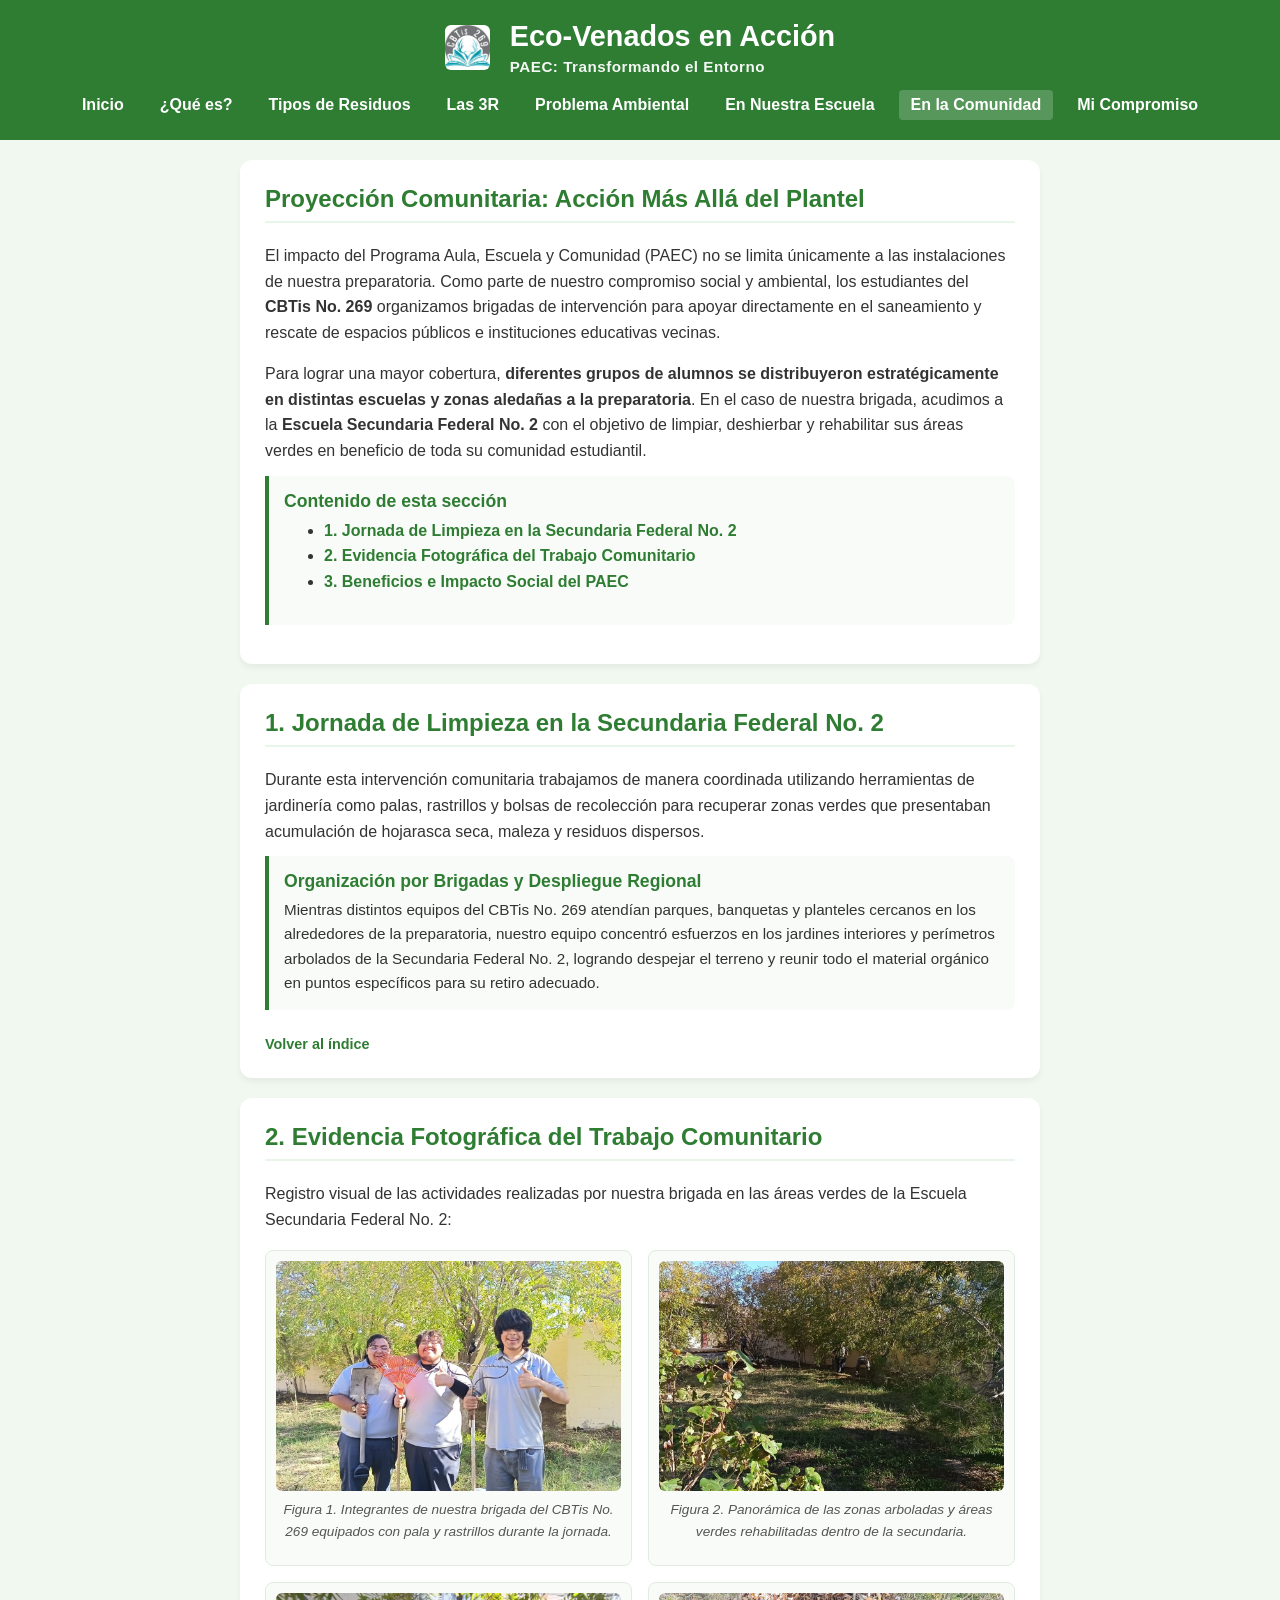
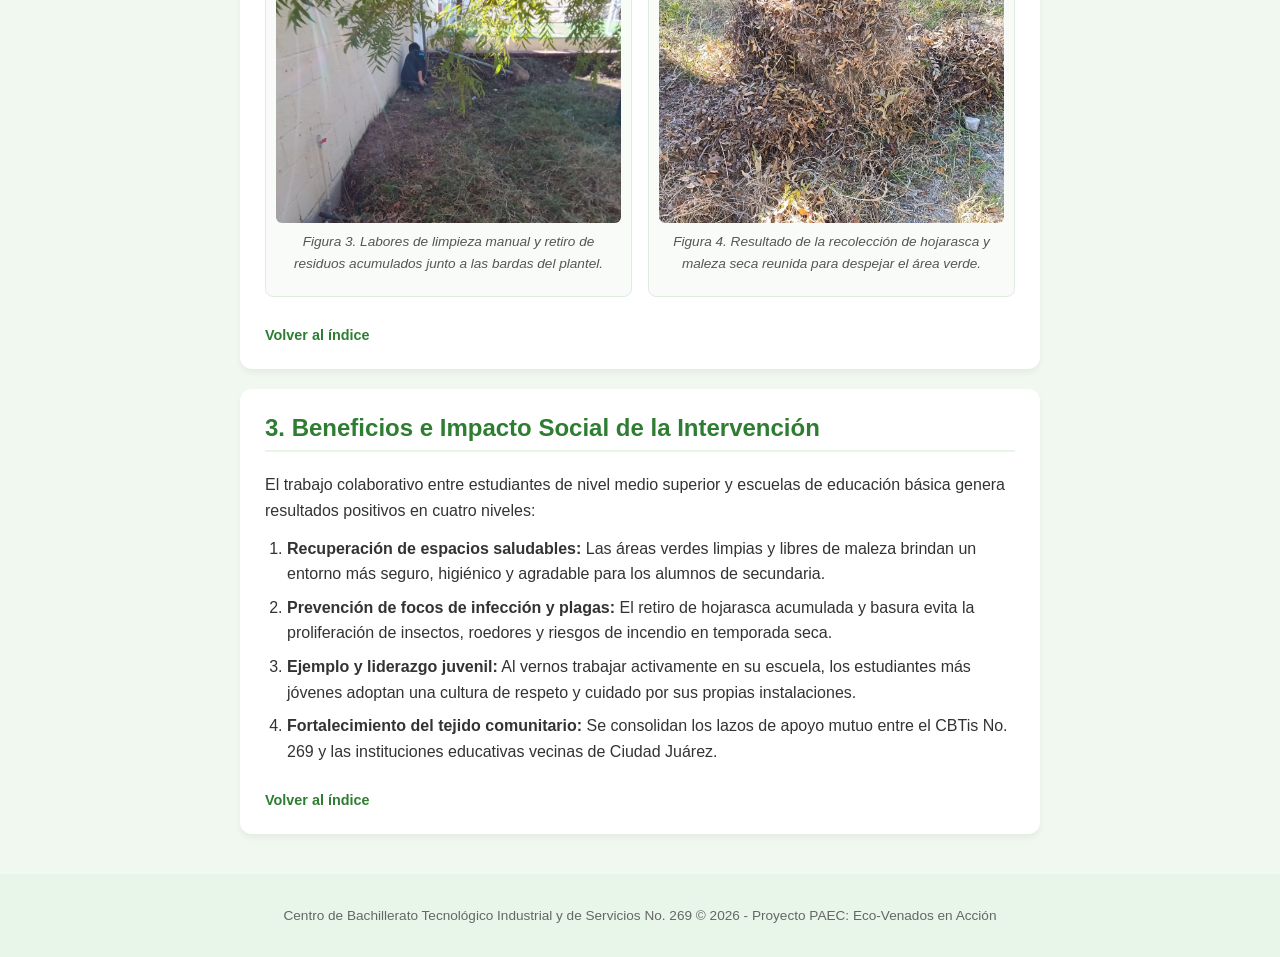
<file: comunidad.html>
<!DOCTYPE html>
<html lang="es">
<head>
    <meta charset="UTF-8">
    <meta name="viewport" content="width=device-width, initial-scale=1.0">
    <title>En la Comunidad - Eco-Venados en Acción</title>
    <link rel="stylesheet" href="css/comunidad.css">
</head>
<body>
    <a name="inicio-pagina"></a>

    <header>
        <div class="header-info">
            <img src="logo-cbtis.jpg" alt="Logo CBTis 269" class="logo">
            <div class="header-textos">
                <h1>Eco-Venados en Acción</h1>
                <p class="subtitulo">PAEC: Transformando el Entorno</p>
            </div>
        </div>
        <nav>
            <a href="index.html">Inicio</a>
            <a href="que-es.html">¿Qué es?</a>
            <a href="tipos-residuos.html">Tipos de Residuos</a>
            <a href="tres-r.html">Las 3R</a>
            <a href="problema-ambiental.html">Problema Ambiental</a>
            <a href="escuela.html">En Nuestra Escuela</a>
            <a href="comunidad.html" class="active">En la Comunidad</a>
            <a href="formulario.html">Mi Compromiso</a>
        </nav>
    </header>

    <main>
        <!-- TARJETA 1: INTRODUCCIÓN E ÍNDICE -->
        <section class="contenido">
            <h2>Proyección Comunitaria: Acción Más Allá del Plantel</h2>
            <p>El impacto del Programa Aula, Escuela y Comunidad (PAEC) no se limita únicamente a las instalaciones de nuestra preparatoria. Como parte de nuestro compromiso social y ambiental, los estudiantes del <strong>CBTis No. 269</strong> organizamos brigadas de intervención para apoyar directamente en el saneamiento y rescate de espacios públicos e instituciones educativas vecinas.</p>
            <p>Para lograr una mayor cobertura, <strong>diferentes grupos de alumnos se distribuyeron estratégicamente en distintas escuelas y zonas aledañas a la preparatoria</strong>. En el caso de nuestra brigada, acudimos a la <strong>Escuela Secundaria Federal No. 2</strong> con el objetivo de limpiar, deshierbar y rehabilitar sus áreas verdes en beneficio de toda su comunidad estudiantil.</p>

            <div class="modulo-card">
                <h3>Contenido de esta sección</h3>
                <ul>
                    <li><a href="#brigada" class="enlace-indice">1. Jornada de Limpieza en la Secundaria Federal No. 2</a></li>
                    <li><a href="#evidencia" class="enlace-indice">2. Evidencia Fotográfica del Trabajo Comunitario</a></li>
                    <li><a href="#impacto" class="enlace-indice">3. Beneficios e Impacto Social del PAEC</a></li>
                </ul>
            </div>
        </section>

        <!-- TARJETA 2: DESARROLLO DE LA ACTIVIDAD -->
        <a name="brigada"></a>
        <section class="contenido">
            <h2>1. Jornada de Limpieza en la Secundaria Federal No. 2</h2>
            <p>Durante esta intervención comunitaria trabajamos de manera coordinada utilizando herramientas de jardinería como palas, rastrillos y bolsas de recolección para recuperar zonas verdes que presentaban acumulación de hojarasca seca, maleza y residuos dispersos.</p>

            <div class="modulo-card">
                <h3>Organización por Brigadas y Despliegue Regional</h3>
                <p>Mientras distintos equipos del CBTis No. 269 atendían parques, banquetas y planteles cercanos en los alrededores de la preparatoria, nuestro equipo concentró esfuerzos en los jardines interiores y perímetros arbolados de la Secundaria Federal No. 2, logrando despejar el terreno y reunir todo el material orgánico en puntos específicos para su retiro adecuado.</p>
            </div>

            <a href="#inicio-pagina" class="volver-arriba">Volver al índice</a>
        </section>

        <!-- TARJETA 3: EVIDENCIA FOTOGRÁFICA -->
        <a name="evidencia"></a>
        <section class="contenido">
            <h2>2. Evidencia Fotográfica del Trabajo Comunitario</h2>
            <p>Registro visual de las actividades realizadas por nuestra brigada en las áreas verdes de la Escuela Secundaria Federal No. 2:</p>

            <div class="galeria-evidencia">
                <div class="foto-card">
                    <img src="img/nosotros.jpg" alt="Integrantes de la brigada Eco-Venados con herramientas de limpieza">
                    <p class="pie-imagen">Figura 1. Integrantes de nuestra brigada del CBTis No. 269 equipados con pala y rastrillos durante la jornada.</p>
                </div>

                <div class="foto-card">
                    <img src="img/panoramica.jpg" alt="Vista panorámica de las áreas verdes atendidas en la Secundaria Federal No. 2">
                    <p class="pie-imagen">Figura 2. Panorámica de las zonas arboladas y áreas verdes rehabilitadas dentro de la secundaria.</p>
                </div>

                <div class="foto-card">
                    <img src="img/recogiendo.jpg" alt="Estudiantes realizando labores de limpieza junto a la barda perimetral">
                    <p class="pie-imagen">Figura 3. Labores de limpieza manual y retiro de residuos acumulados junto a las bardas del plantel.</p>
                </div>

                <div class="foto-card">
                    <img src="img/monton.jpg" alt="Acumulación de hojarasca y maleza recolectada tras la limpieza">
                    <p class="pie-imagen">Figura 4. Resultado de la recolección de hojarasca y maleza seca reunida para despejar el área verde.</p>
                </div>
            </div>

            <a href="#inicio-pagina" class="volver-arriba">Volver al índice</a>
        </section>

        <!-- TARJETA 4: IMPACTO Y APRENDIZAJES (LISTA ORDENADA) -->
        <a name="impacto"></a>
        <section class="contenido">
            <h2>3. Beneficios e Impacto Social de la Intervención</h2>
            <p>El trabajo colaborativo entre estudiantes de nivel medio superior y escuelas de educación básica genera resultados positivos en cuatro niveles:</p>
            <ol>
                <li><strong>Recuperación de espacios saludables:</strong> Las áreas verdes limpias y libres de maleza brindan un entorno más seguro, higiénico y agradable para los alumnos de secundaria.</li>
                <li><strong>Prevención de focos de infección y plagas:</strong> El retiro de hojarasca acumulada y basura evita la proliferación de insectos, roedores y riesgos de incendio en temporada seca.</li>
                <li><strong>Ejemplo y liderazgo juvenil:</strong> Al vernos trabajar activamente en su escuela, los estudiantes más jóvenes adoptan una cultura de respeto y cuidado por sus propias instalaciones.</li>
                <li><strong>Fortalecimiento del tejido comunitario:</strong> Se consolidan los lazos de apoyo mutuo entre el CBTis No. 269 y las instituciones educativas vecinas de Ciudad Juárez.</li>
            </ol>
            <a href="#inicio-pagina" class="volver-arriba">Volver al índice</a>
        </section>
    </main>

    <footer>
        <p>Centro de Bachillerato Tecnológico Industrial y de Servicios No. 269 &copy; 2026 - Proyecto PAEC: Eco-Venados en Acción</p>
    </footer>
</body>
</html>
</file>
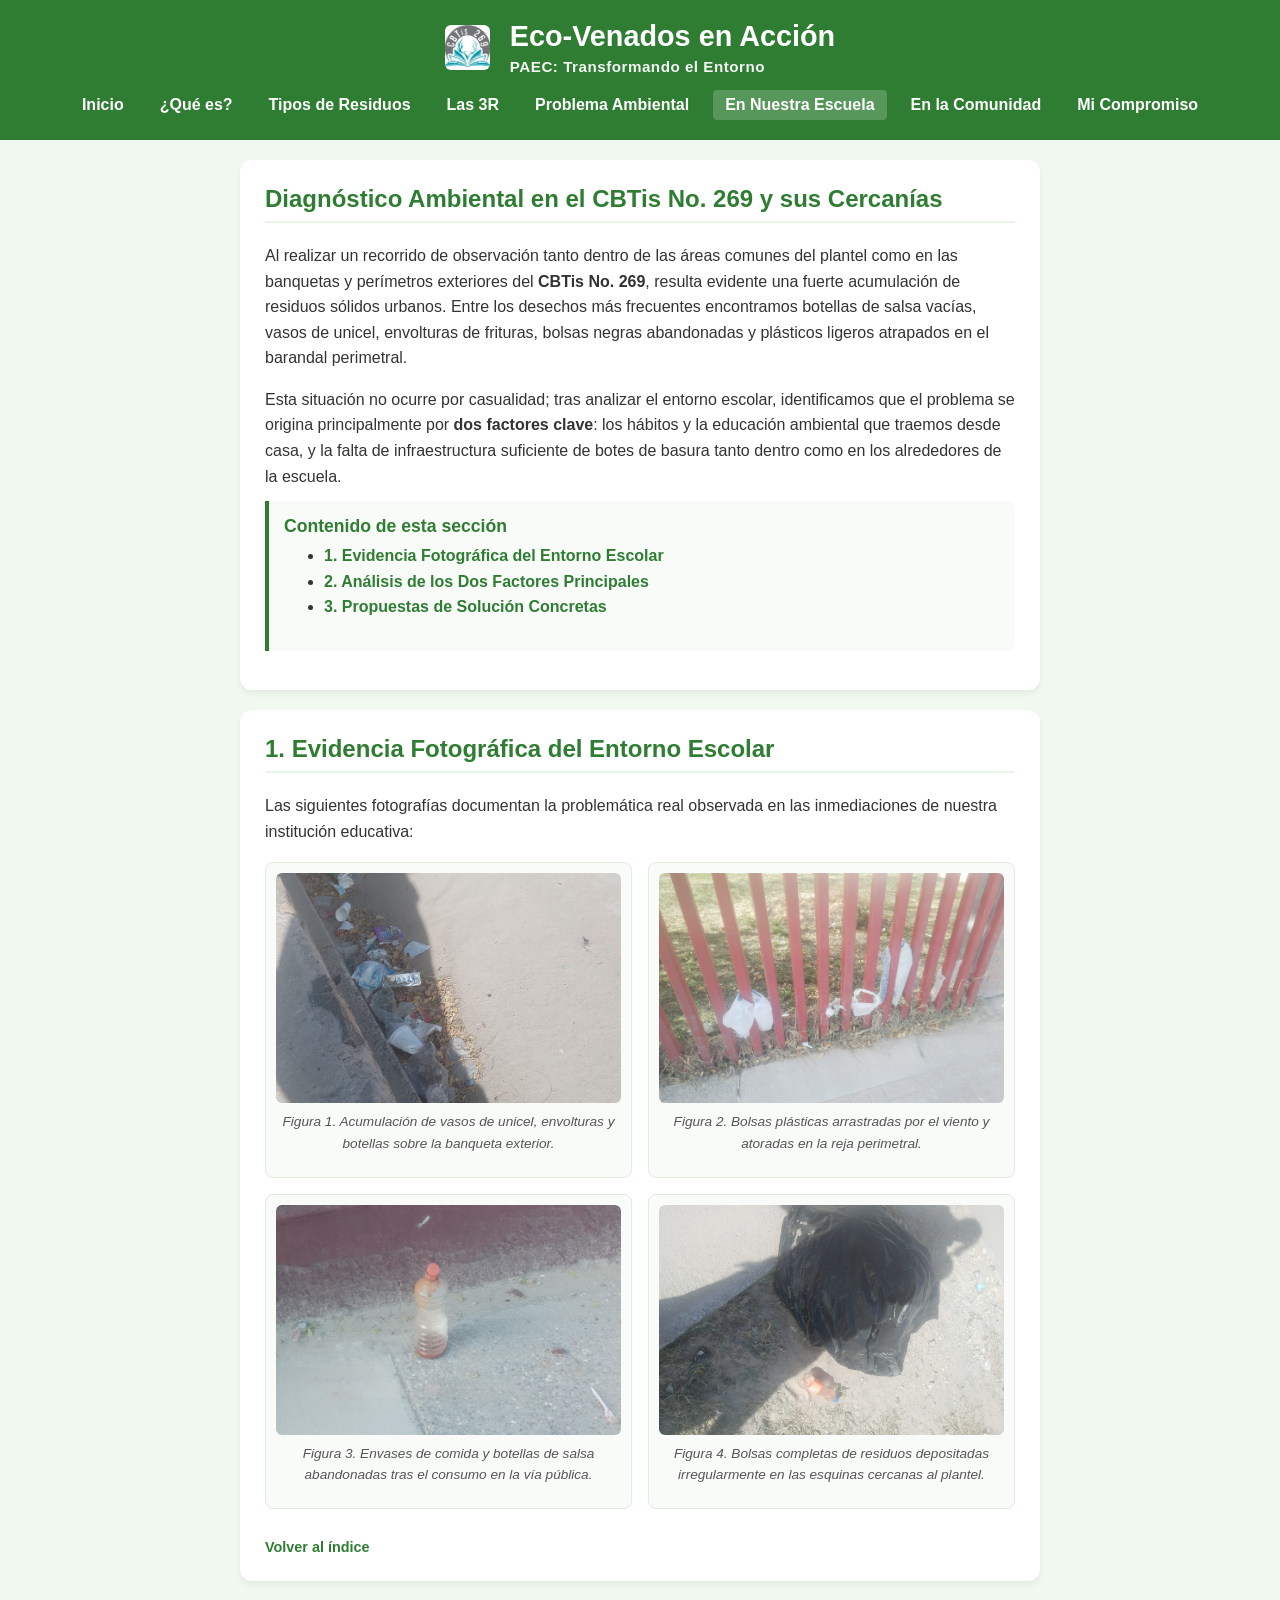
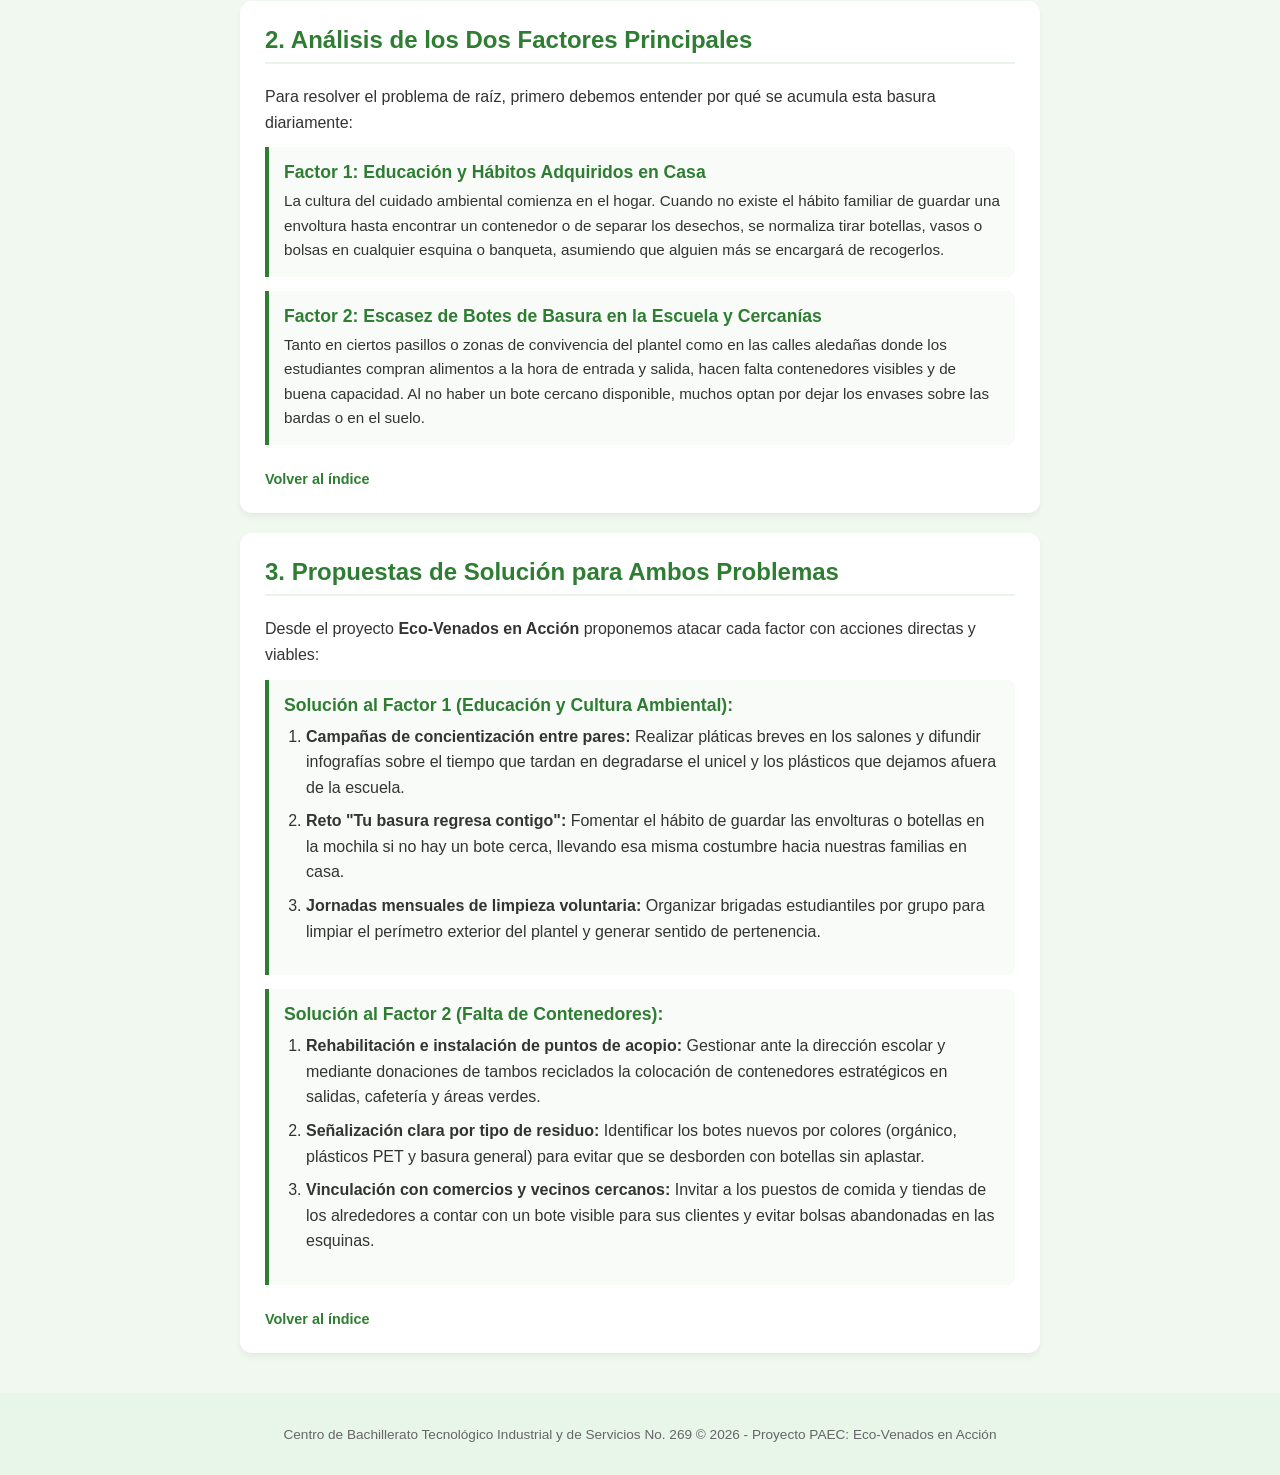
<file: escuela.html>
<!DOCTYPE html>
<html lang="es">
<head>
    <meta charset="UTF-8">
    <meta name="viewport" content="width=device-width, initial-scale=1.0">
    <title>En Nuestra Escuela - Eco-Venados en Acción</title>
    <link rel="stylesheet" href="css/escuela.css">
</head>
<body>
    <a name="inicio-pagina"></a>

    <header>
        <div class="header-info">
            <img src="logo-cbtis.jpg" alt="Logo CBTis 269" class="logo">
            <div class="header-textos">
                <h1>Eco-Venados en Acción</h1>
                <p class="subtitulo">PAEC: Transformando el Entorno</p>
            </div>
        </div>
        <nav>
            <a href="index.html">Inicio</a>
            <a href="que-es.html">¿Qué es?</a>
            <a href="tipos-residuos.html">Tipos de Residuos</a>
            <a href="tres-r.html">Las 3R</a>
            <a href="problema-ambiental.html">Problema Ambiental</a>
            <a href="escuela.html" class="active">En Nuestra Escuela</a>
            <a href="comunidad.html">En la Comunidad</a>
            <a href="formulario.html">Mi Compromiso</a>
        </nav>
    </header>

    <main>
        <!-- TARJETA 1: DIAGNÓSTICO E ÍNDICE -->
        <section class="contenido">
            <h2>Diagnóstico Ambiental en el CBTis No. 269 y sus Cercanías</h2>
            <p>Al realizar un recorrido de observación tanto dentro de las áreas comunes del plantel como en las banquetas y perímetros exteriores del <strong>CBTis No. 269</strong>, resulta evidente una fuerte acumulación de residuos sólidos urbanos. Entre los desechos más frecuentes encontramos botellas de salsa vacías, vasos de unicel, envolturas de frituras, bolsas negras abandonadas y plásticos ligeros atrapados en el barandal perimetral.</p>
            <p>Esta situación no ocurre por casualidad; tras analizar el entorno escolar, identificamos que el problema se origina principalmente por <strong>dos factores clave</strong>: los hábitos y la educación ambiental que traemos desde casa, y la falta de infraestructura suficiente de botes de basura tanto dentro como en los alrededores de la escuela.</p>

            <div class="modulo-card">
                <h3>Contenido de esta sección</h3>
                <ul>
                    <li><a href="#evidencia" class="enlace-indice">1. Evidencia Fotográfica del Entorno Escolar</a></li>
                    <li><a href="#causas" class="enlace-indice">2. Análisis de los Dos Factores Principales</a></li>
                    <li><a href="#soluciones" class="enlace-indice">3. Propuestas de Solución Concretas</a></li>
                </ul>
            </div>
        </section>

        <!-- TARJETA 2: EVIDENCIA FOTOGRÁFICA -->
        <a name="evidencia"></a>
        <section class="contenido">
            <h2>1. Evidencia Fotográfica del Entorno Escolar</h2>
            <p>Las siguientes fotografías documentan la problemática real observada en las inmediaciones de nuestra institución educativa:</p>

            <div class="galeria-evidencia">
                <div class="foto-card">
                    <img src="img/basura-banqueta.jpg" alt="Acumulación de vasos de unicel, envolturas y botellas en la banqueta">
                    <p class="pie-imagen">Figura 1. Acumulación de vasos de unicel, envolturas y botellas sobre la banqueta exterior.</p>
                </div>

                <div class="foto-card">
                    <img src="img/bolsas-barandal.jpg" alt="Bolsas de plástico atrapadas en el barandal de la escuela">
                    <p class="pie-imagen">Figura 2. Bolsas plásticas arrastradas por el viento y atoradas en la reja perimetral.</p>
                </div>

                <div class="foto-card">
                    <img src="img/botella-salsa.jpg" alt="Botella de salsa vacía y cubiertos desechables abandonados en el suelo">
                    <p class="pie-imagen">Figura 3. Envases de comida y botellas de salsa abandonadas tras el consumo en la vía pública.</p>
                </div>

                <div class="foto-card">
                    <img src="img/bolsa-de-basura.jpg" alt="Bolsa negra con residuos abandonada en la esquina de la banqueta">
                    <p class="pie-imagen">Figura 4. Bolsas completas de residuos depositadas irregularmente en las esquinas cercanas al plantel.</p>
                </div>
            </div>

            <a href="#inicio-pagina" class="volver-arriba">Volver al índice</a>
        </section>

        <!-- TARJETA 3: ANÁLISIS DE LOS DOS FACTORES -->
        <a name="causas"></a>
        <section class="contenido">
            <h2>2. Análisis de los Dos Factores Principales</h2>
            <p>Para resolver el problema de raíz, primero debemos entender por qué se acumula esta basura diariamente:</p>

            <div class="modulo-card">
                <h3>Factor 1: Educación y Hábitos Adquiridos en Casa</h3>
                <p>La cultura del cuidado ambiental comienza en el hogar. Cuando no existe el hábito familiar de guardar una envoltura hasta encontrar un contenedor o de separar los desechos, se normaliza tirar botellas, vasos o bolsas en cualquier esquina o banqueta, asumiendo que alguien más se encargará de recogerlos.</p>
            </div>

            <div class="modulo-card">
                <h3>Factor 2: Escasez de Botes de Basura en la Escuela y Cercanías</h3>
                <p>Tanto en ciertos pasillos o zonas de convivencia del plantel como en las calles aledañas donde los estudiantes compran alimentos a la hora de entrada y salida, hacen falta contenedores visibles y de buena capacidad. Al no haber un bote cercano disponible, muchos optan por dejar los envases sobre las bardas o en el suelo.</p>
            </div>

            <a href="#inicio-pagina" class="volver-arriba">Volver al índice</a>
        </section>

        <!-- TARJETA 4: SOLUCIONES A LAS DOS PROBLEMÁTICAS -->
        <a name="soluciones"></a>
        <section class="contenido">
            <h2>3. Propuestas de Solución para Ambos Problemas</h2>
            <p>Desde el proyecto <strong>Eco-Venados en Acción</strong> proponemos atacar cada factor con acciones directas y viables:</p>

            <div class="modulo-card">
                <h3>Solución al Factor 1 (Educación y Cultura Ambiental):</h3>
                <ol>
                    <li><strong>Campañas de concientización entre pares:</strong> Realizar pláticas breves en los salones y difundir infografías sobre el tiempo que tardan en degradarse el unicel y los plásticos que dejamos afuera de la escuela.</li>
                    <li><strong>Reto "Tu basura regresa contigo":</strong> Fomentar el hábito de guardar las envolturas o botellas en la mochila si no hay un bote cerca, llevando esa misma costumbre hacia nuestras familias en casa.</li>
                    <li><strong>Jornadas mensuales de limpieza voluntaria:</strong> Organizar brigadas estudiantiles por grupo para limpiar el perímetro exterior del plantel y generar sentido de pertenencia.</li>
                </ol>
            </div>

            <div class="modulo-card">
                <h3>Solución al Factor 2 (Falta de Contenedores):</h3>
                <ol>
                    <li><strong>Rehabilitación e instalación de puntos de acopio:</strong> Gestionar ante la dirección escolar y mediante donaciones de tambos reciclados la colocación de contenedores estratégicos en salidas, cafetería y áreas verdes.</li>
                    <li><strong>Señalización clara por tipo de residuo:</strong> Identificar los botes nuevos por colores (orgánico, plásticos PET y basura general) para evitar que se desborden con botellas sin aplastar.</li>
                    <li><strong>Vinculación con comercios y vecinos cercanos:</strong> Invitar a los puestos de comida y tiendas de los alrededores a contar con un bote visible para sus clientes y evitar bolsas abandonadas en las esquinas.</li>
                </ol>
            </div>

            <a href="#inicio-pagina" class="volver-arriba">Volver al índice</a>
        </section>
    </main>

    <footer>
        <p>Centro de Bachillerato Tecnológico Industrial y de Servicios No. 269 &copy; 2026 - Proyecto PAEC: Eco-Venados en Acción</p>
    </footer>
</body>
</html>
</file>
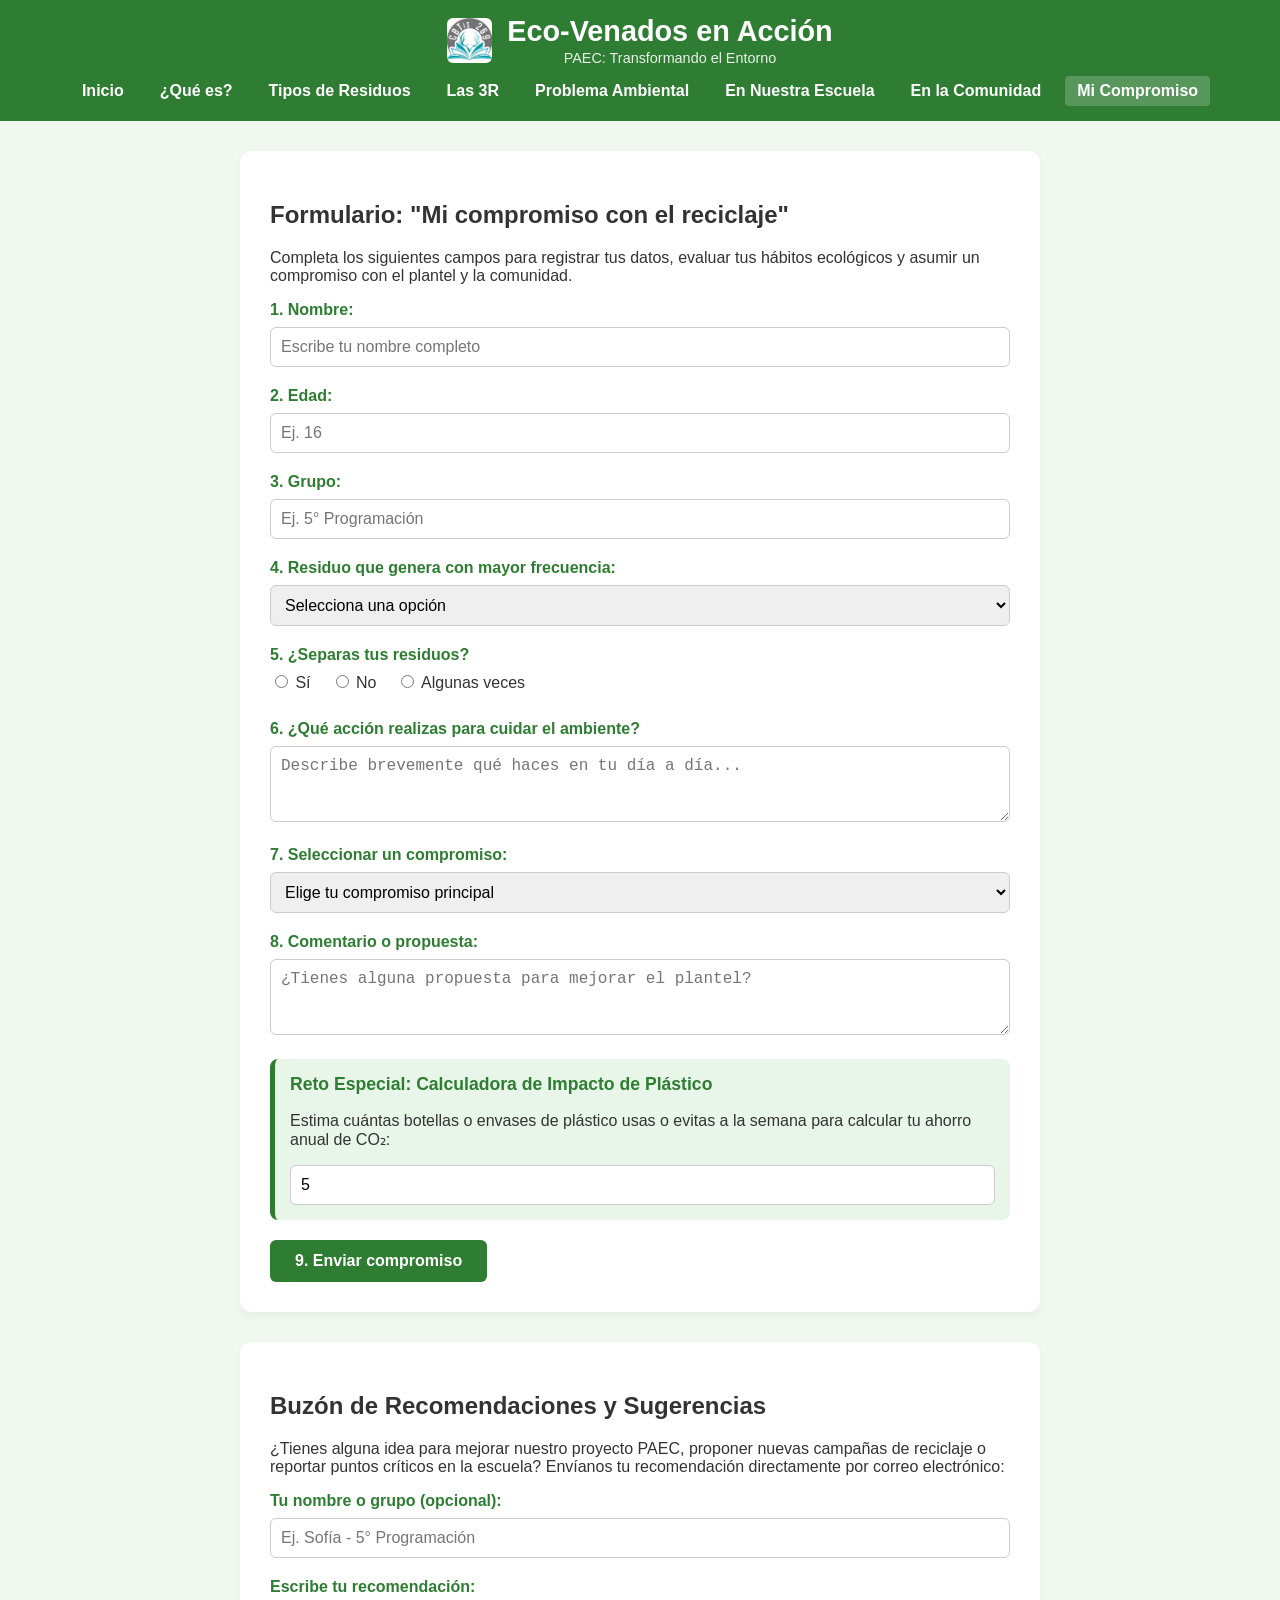
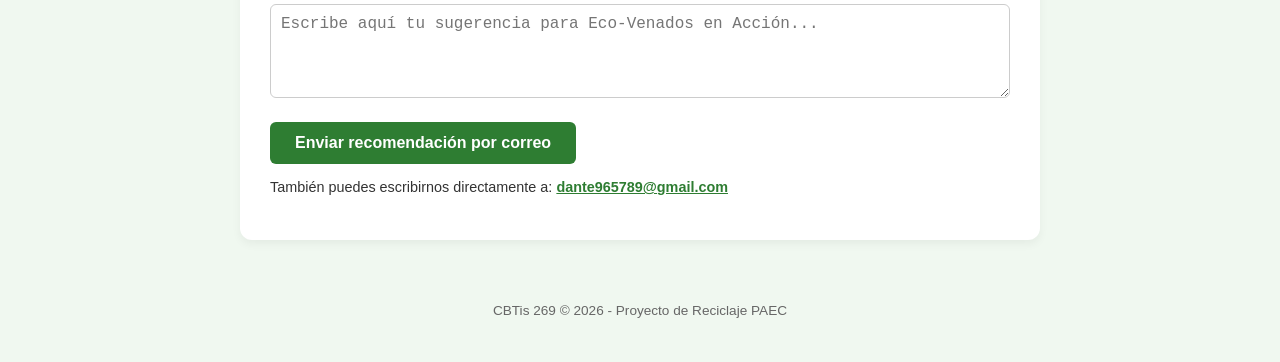
<file: formulario.html>
<!DOCTYPE html>
<html lang="es">
<head>
    <meta charset="UTF-8">
    <meta name="viewport" content="width=device-width, initial-scale=1.0">
    <title>Eco-Venados en Acción - Mi Compromiso</title>
    <link rel="stylesheet" href="css/formulario.css">
</head>
<body>

    <header>
        <div class="header-info">
            <img src="logo-cbtis.jpg" alt="Logo CBTis" class="logo">
            <div class="header-textos">
                <h1> Eco-Venados en Acción </h1>
                <p class="subtitulo">PAEC: Transformando el Entorno</p>
            </div>
        </div>
        <nav>
            <a href="index.html">Inicio</a>
            <a href="que-es.html">¿Qué es?</a>
            <a href="tipos-residuos.html">Tipos de Residuos</a>
            <a href="tres-r.html">Las 3R</a>
            <a href="problema-ambiental.html">Problema Ambiental</a>
            <a href="escuela.html">En Nuestra Escuela</a>
            <a href="comunidad.html">En la Comunidad</a>
            <a href="formulario.html" class="active">Mi Compromiso</a>
        </nav>
    </header>

    <main>
        <section class="contenido">
            <h2>Formulario: "Mi compromiso con el reciclaje"</h2>
            <p>Completa los siguientes campos para registrar tus datos, evaluar tus hábitos ecológicos y asumir un compromiso con el plantel y la comunidad.</p>
            
            <form id="formCompromiso" class="eco-form">
                
                <div class="form-group">
                    <label for="nombre">1. Nombre:</label>
                    <input type="text" id="nombre" name="nombre" required placeholder="Escribe tu nombre completo">
                </div>

                <div class="form-group">
                    <label for="edad">2. Edad:</label>
                    <input type="number" id="edad" name="edad" required min="12" max="100" placeholder="Ej. 16">
                </div>

                <div class="form-group">
                    <label for="grupo">3. Grupo:</label>
                    <input type="text" id="grupo" name="grupo" required placeholder="Ej. 5° Programación">
                </div>

                <div class="form-group">
                    <label for="residuo">4. Residuo que genera con mayor frecuencia:</label>
                    <select id="residuo" name="residuo" required>
                        <option value="">Selecciona una opción</option>
                        <option value="Plástico (botellas y envases)">Plástico (botellas y envases)</option>
                        <option value="Papel y cartón">Papel y cartón</option>
                        <option value="Residuos orgánicos">Residuos orgánicos</option>
                        <option value="Metal y latas">Metal y latas</option>
                        <option value="Vidrio">Vidrio</option>
                    </select>
                </div>

                <div class="form-group">
                    <label>5. ¿Separas tus residuos?</label>
                    <div class="radio-group">
                        <label><input type="radio" name="separa" value="Sí" required> Sí</label>
                        <label><input type="radio" name="separa" value="No"> No</label>
                        <label><input type="radio" name="separa" value="Algunas veces"> Algunas veces</label>
                    </div>
                </div>

                <div class="form-group">
                    <label for="accion">6. ¿Qué acción realizas para cuidar el ambiente?</label>
                    <textarea id="accion" name="accion" rows="3" required placeholder="Describe brevemente qué haces en tu día a día..."></textarea>
                </div>

                <div class="form-group">
                    <label for="compromiso">7. Seleccionar un compromiso:</label>
                    <select id="compromiso" name="compromiso" required>
                        <option value="">Elige tu compromiso principal</option>
                        <option value="Reducir el uso de plástico">Reducir el uso de plástico</option>
                        <option value="Separar residuos">Separar residuos</option>
                        <option value="Reutilizar materiales">Reutilizar materiales</option>
                        <option value="Participar en campañas">Participar en campañas</option>
                        <option value="Reciclar aparatos electrónicos">Reciclar aparatos electrónicos</option>
                    </select>
                </div>

                <div class="form-group">
                    <label for="comentario">8. Comentario o propuesta:</label>
                    <textarea id="comentario" name="comentario" rows="3" placeholder="¿Tienes alguna propuesta para mejorar el plantel?"></textarea>
                </div>

                <!-- Reto especial integrado: Calculadora de impacto ambiental -->
                <div class="form-group reto-especial">
                    <h3>Reto Especial: Calculadora de Impacto de Plástico</h3>
                    <p>Estima cuántas botellas o envases de plástico usas o evitas a la semana para calcular tu ahorro anual de CO₂:</p>
                    <input type="number" id="botellas" name="botellas" min="0" value="5" placeholder="Cantidad por semana">
                </div>

                <button type="submit" class="btn-enviar">9. Enviar compromiso</button>
            </form>

            <!-- Resultado generado al enviar (reemplaza resultado.php en GitHub Pages) -->
            <div id="tarjetaResultado" class="reto-especial" style="display: none; margin-top: 25px;">
                <h3>¡Compromiso Registrado con Éxito!</h3>
                <div id="detalleResultado"></div>
            </div>
        </section>

        <!-- TARJETA DE RECOMENDACIONES CON MAILTO -->
        <section class="contenido">
            <h2>Buzón de Recomendaciones y Sugerencias</h2>
            <p>¿Tienes alguna idea para mejorar nuestro proyecto PAEC, proponer nuevas campañas de reciclaje o reportar puntos críticos en la escuela? Envíanos tu recomendación directamente por correo electrónico:</p>

            <div class="eco-form">
                <div class="form-group">
                    <label for="remitente">Tu nombre o grupo (opcional):</label>
                    <input type="text" id="remitente" placeholder="Ej. Sofía - 5° Programación">
                </div>

                <div class="form-group">
                    <label for="mensajeCorreo">Escribe tu recomendación:</label>
                    <textarea id="mensajeCorreo" rows="4" placeholder="Escribe aquí tu sugerencia para Eco-Venados en Acción..."></textarea>
                </div>

                <a id="btnMailto" href="mailto:dante965789@gmail.com?subject=Recomendaci%C3%B3n%20Proyecto%20PAEC%20-%20Eco-Venados" class="btn-enviar" style="display: inline-block; text-align: center; text-decoration: none;">
                    Enviar recomendación por correo
                </a>
            </div>

            <p style="margin-top: 15px; font-size: 0.9rem;">
                También puedes escribirnos directamente a: 
                <a href="mailto:dante965789@gmail.com?subject=Contacto%20Eco-Venados%20en%20Acci%C3%B3n" style="color: #2e7d32; font-weight: bold;">dante965789@gmail.com</a>
            </p>
        </section>
    </main>

    <footer>
        <p>CBTis 269 &copy; 2026 - Proyecto de Reciclaje PAEC</p>
    </footer>

    <script>
        document.getElementById('formCompromiso').addEventListener('submit', function(e) {
            e.preventDefault();

            const nombre = document.getElementById('nombre').value;
            const edad = document.getElementById('edad').value;
            const grupo = document.getElementById('grupo').value;
            const residuo = document.getElementById('residuo').value;
            const separa = document.querySelector('input[name="separa"]:checked').value;
            const accion = document.getElementById('accion').value;
            const compromiso = document.getElementById('compromiso').value;
            const comentario = document.getElementById('comentario').value || 'Sin comentarios adicionales';
            const botellasSemana = parseInt(document.getElementById('botellas').value) || 0;

            // Cálculo anual (52 semanas, ~0.082 kg de CO2 por botella PET evitada)
            const botellasAnio = botellasSemana * 52;
            const co2Ahorrado = (botellasAnio * 0.082).toFixed(2);

            const detalle = document.getElementById('detalleResultado');
            detalle.innerHTML = `
                <p><strong>Participante:</strong> ${nombre} (${edad} años) - Grupo: <strong>${grupo}</strong></p>
                <p><strong>Residuo principal:</strong> ${residuo} | <strong>¿Separa residuos?:</strong> ${separa}</p>
                <p><strong>Acción actual:</strong> ${accion}</p>
                <p><strong>Compromiso asumido:</strong> ${compromiso}</p>
                <p><strong>Propuesta:</strong> ${comentario}</p>
                <hr style="border: 0; border-top: 1px solid #c8e6c9; margin: 12px 0;">
                <p><strong>Impacto anual estimado:</strong> Al evitar <strong>${botellasSemana}</strong> envases a la semana, reducirás <strong>${botellasAnio} botellas al año</strong>, evitando aproximadamente <strong>${co2Ahorrado} kg de CO₂</strong> en el ambiente.</p>
            `;

            const tarjeta = document.getElementById('tarjetaResultado');
            tarjeta.style.display = 'block';
            tarjeta.scrollIntoView({ behavior: 'smooth' });
        });

        // 2. Actualizar dinámicamente el enlace mailto con lo que escriba el usuario
        const inputRemitente = document.getElementById('remitente');
        const inputMensaje = document.getElementById('mensajeCorreo');
        const btnMailto = document.getElementById('btnMailto');

        function actualizarMailto() {
            const de = inputRemitente.value.trim();
            const msg = inputMensaje.value.trim();
            const asunto = encodeURIComponent('Recomendación Proyecto PAEC - Eco-Venados');
            const cuerpoTexto = (de ? `De: ${de}\n\n` : '') + (msg || 'Hola equipo Eco-Venados, me gustaría compartir la siguiente recomendación:');
            btnMailto.href = `mailto:dante965789@gmail.com?subject=${asunto}&body=${encodeURIComponent(cuerpoTexto)}`;
        }

        inputRemitente.addEventListener('input', actualizarMailto);
        inputMensaje.addEventListener('input', actualizarMailto);
    </script>
</body>
</html>
</file>
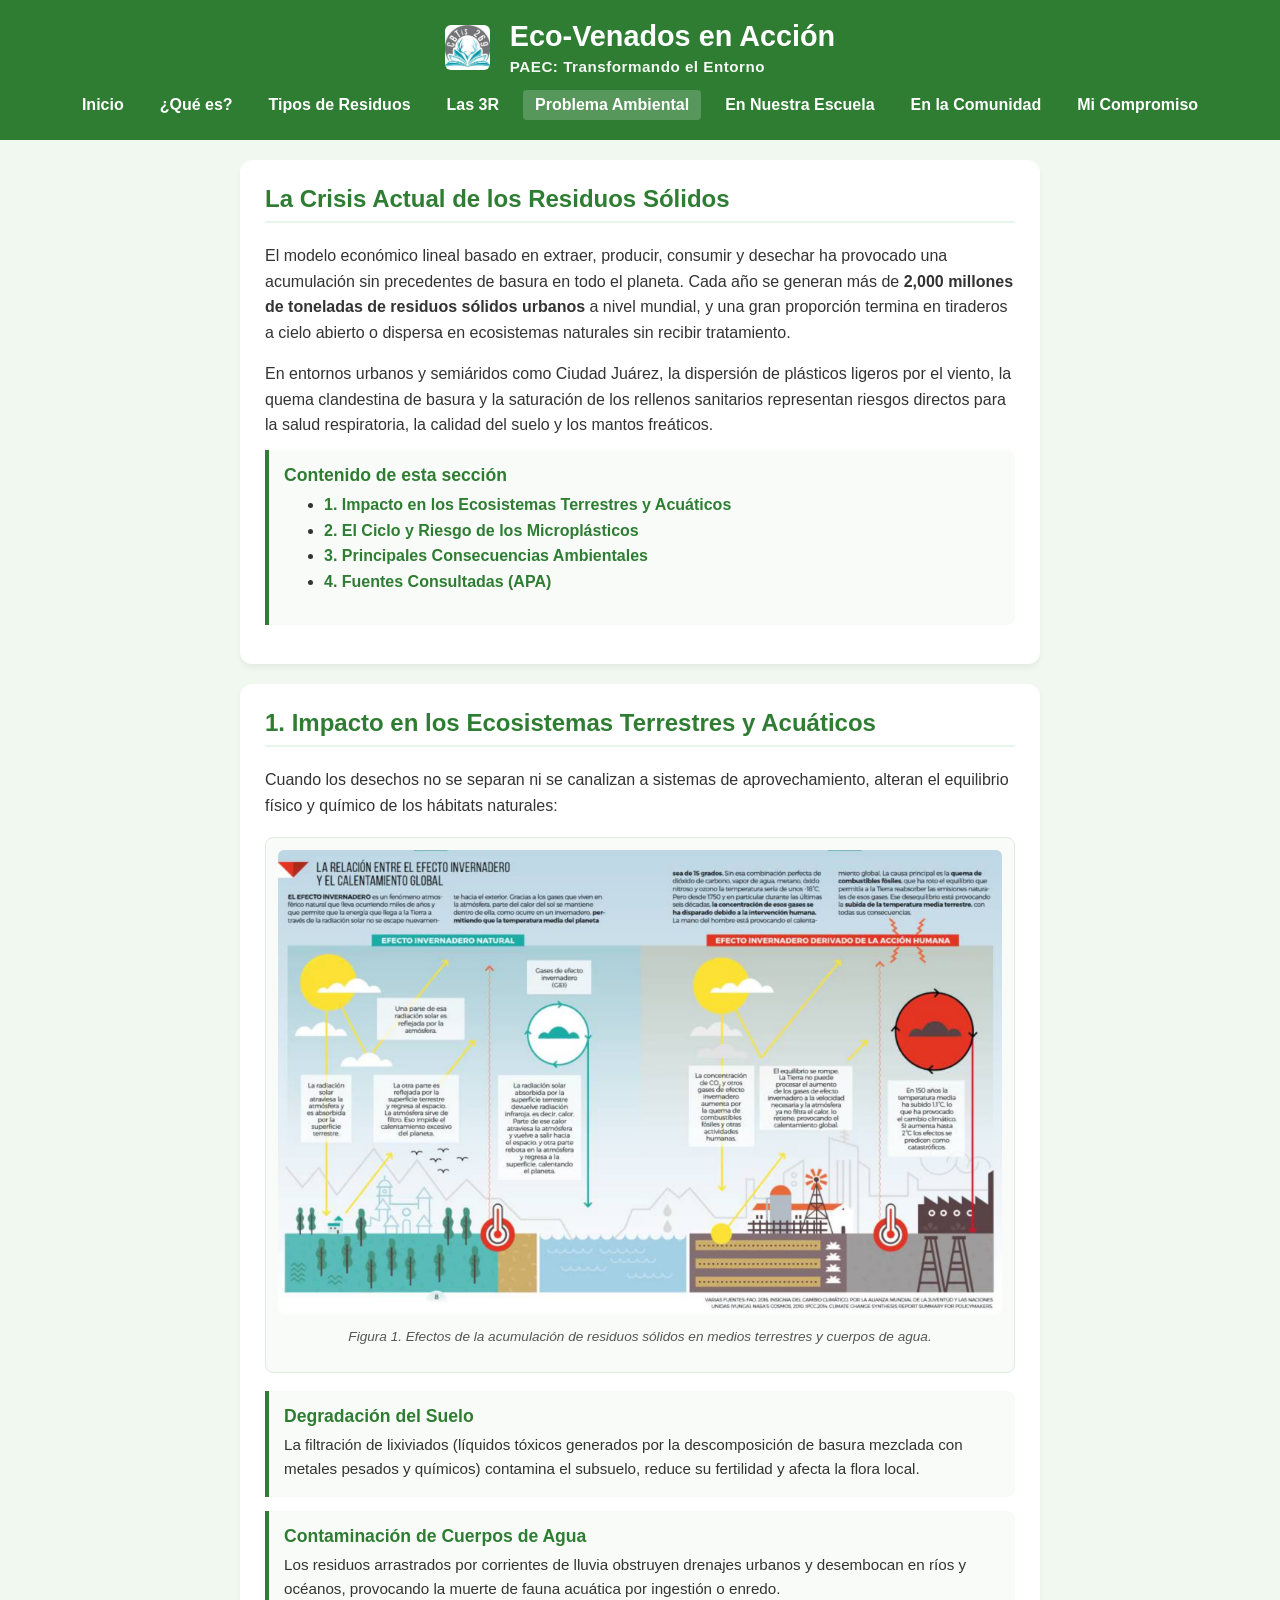
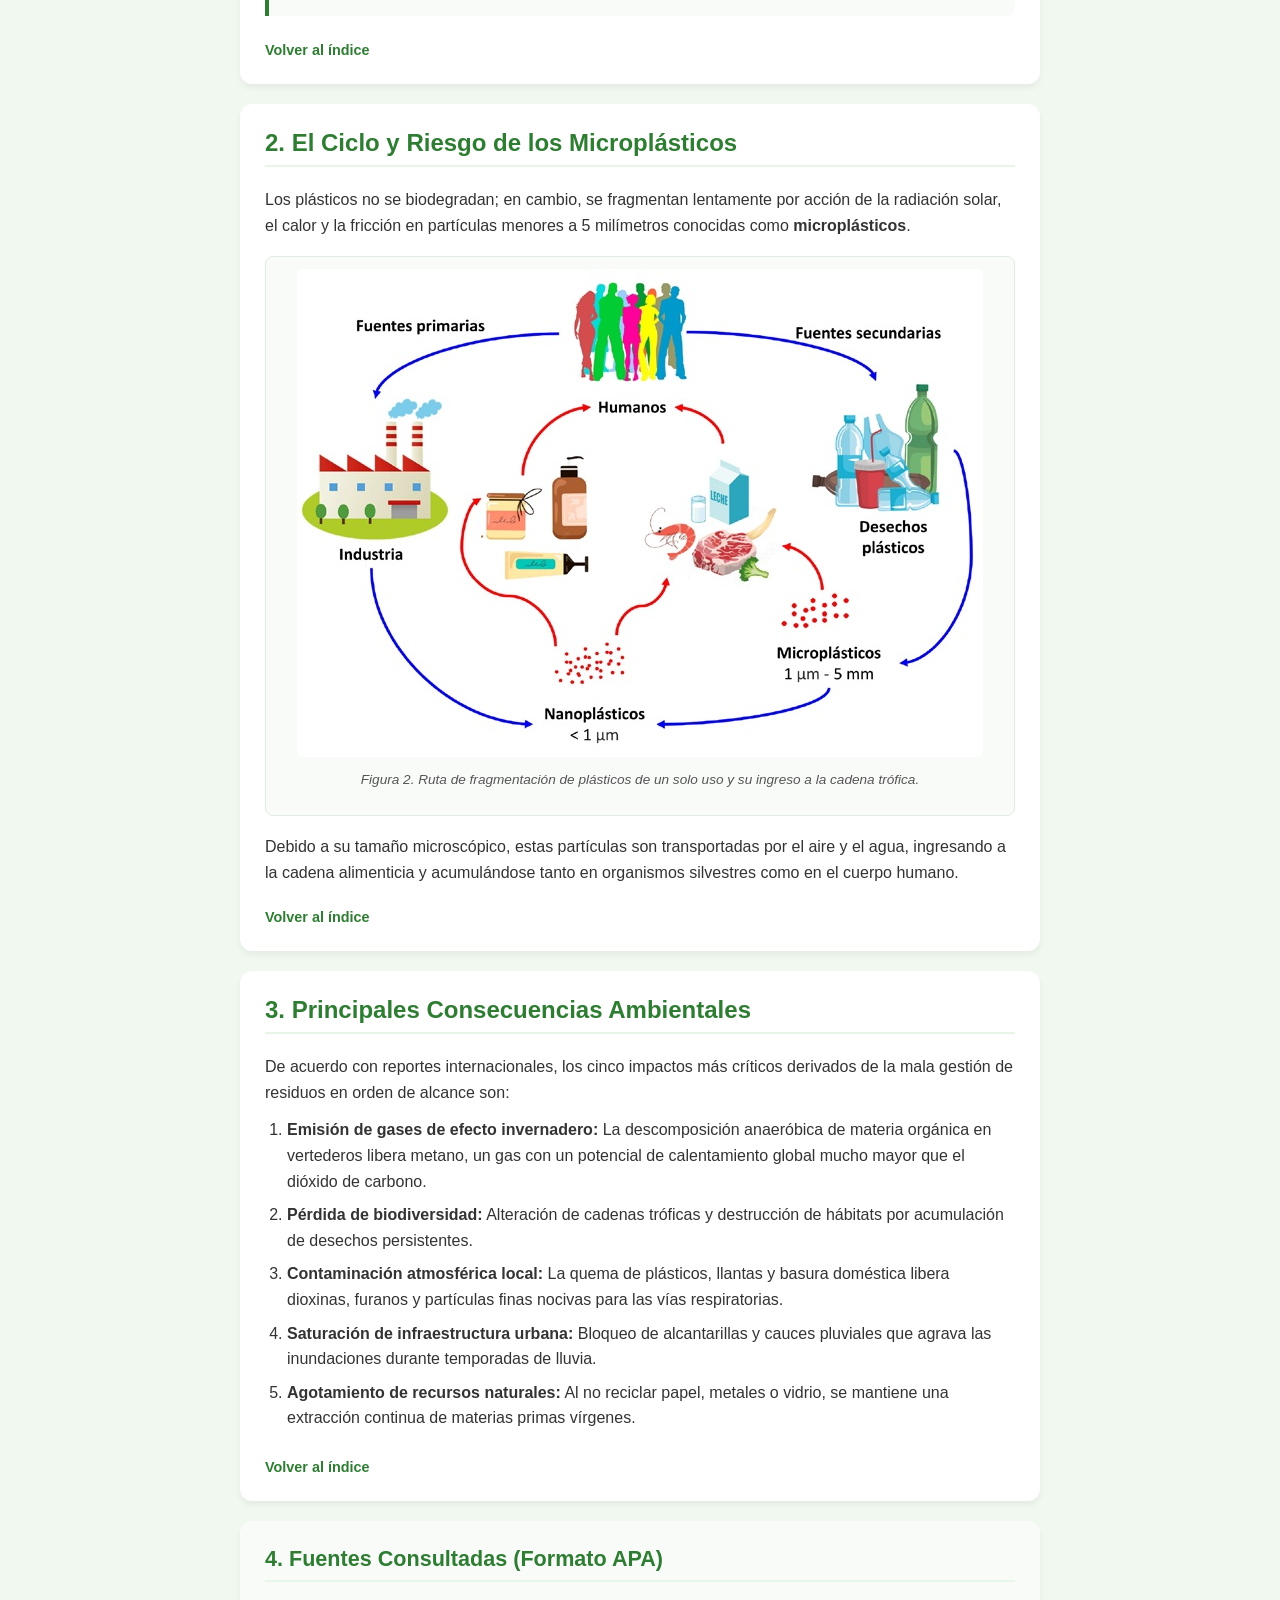
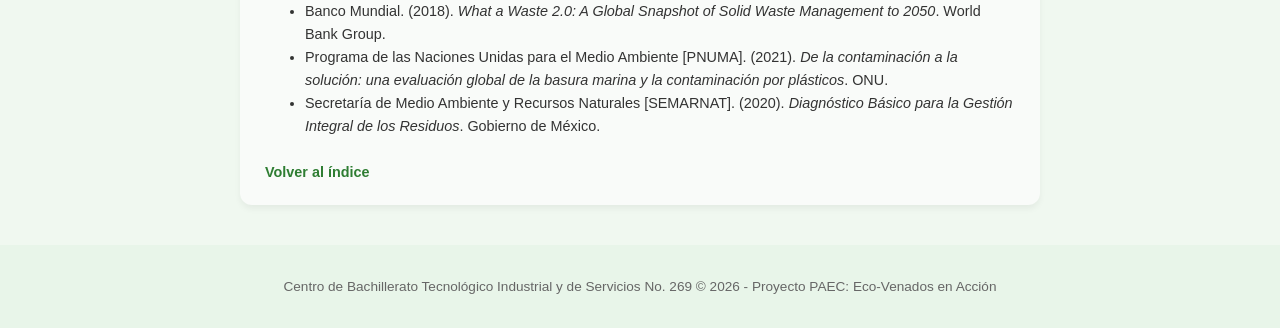
<file: problema-ambiental.html>
<!DOCTYPE html>
<html lang="es">
<head>
    <meta charset="UTF-8">
    <meta name="viewport" content="width=device-width, initial-scale=1.0">
    <title>Problema Ambiental - Eco-Venados en Acción</title>
    <link rel="stylesheet" href="css/problema-ambiental.css">
</head>
<body>
    <a name="inicio-pagina"></a>

    <header>
        <div class="header-info">
            <img src="logo-cbtis.jpg" alt="Logo CBTis 269" class="logo">
            <div class="header-textos">
                <h1>Eco-Venados en Acción</h1>
                <p class="subtitulo">PAEC: Transformando el Entorno</p>
            </div>
        </div>
        <nav>
            <a href="index.html">Inicio</a>
            <a href="que-es.html">¿Qué es?</a>
            <a href="tipos-residuos.html">Tipos de Residuos</a>
            <a href="tres-r.html">Las 3R</a>
            <a href="problema-ambiental.html" class="active">Problema Ambiental</a>
            <a href="escuela.html">En Nuestra Escuela</a>
            <a href="comunidad.html">En la Comunidad</a>
            <a href="formulario.html">Mi Compromiso</a>
        </nav>
    </header>

    <main>
        <!-- TARJETA 1: PANORAMA E ÍNDICE -->
        <section class="contenido">
            <h2>La Crisis Actual de los Residuos Sólidos</h2>
            <p>El modelo económico lineal basado en extraer, producir, consumir y desechar ha provocado una acumulación sin precedentes de basura en todo el planeta. Cada año se generan más de <strong>2,000 millones de toneladas de residuos sólidos urbanos</strong> a nivel mundial, y una gran proporción termina en tiraderos a cielo abierto o dispersa en ecosistemas naturales sin recibir tratamiento.</p>
            <p>En entornos urbanos y semiáridos como Ciudad Juárez, la dispersión de plásticos ligeros por el viento, la quema clandestina de basura y la saturación de los rellenos sanitarios representan riesgos directos para la salud respiratoria, la calidad del suelo y los mantos freáticos.</p>

            <div class="modulo-card">
                <h3>Contenido de esta sección</h3>
                <ul>
                    <li><a href="#ecosistemas" class="enlace-indice">1. Impacto en los Ecosistemas Terrestres y Acuáticos</a></li>
                    <li><a href="#microplasticos" class="enlace-indice">2. El Ciclo y Riesgo de los Microplásticos</a></li>
                    <li><a href="#consecuencias" class="enlace-indice">3. Principales Consecuencias Ambientales</a></li>
                    <li><a href="#referencias" class="enlace-indice">4. Fuentes Consultadas (APA)</a></li>
                </ul>
            </div>
        </section>

        <!-- TARJETA 2: ECOSISTEMAS -->
        <a name="ecosistemas"></a>
        <section class="contenido">
            <h2>1. Impacto en los Ecosistemas Terrestres y Acuáticos</h2>
            <p>Cuando los desechos no se separan ni se canalizan a sistemas de aprovechamiento, alteran el equilibrio físico y químico de los hábitats naturales:</p>

            <div class="diagrama-box">
                <img src="img/ecosistemas.jpg" alt="Diagrama del impacto de la contaminación en ecosistemas terrestres y acuáticos">
                <p class="pie-imagen">Figura 1. Efectos de la acumulación de residuos sólidos en medios terrestres y cuerpos de agua.</p>
            </div>

            <div class="modulo-card">
                <h3>Degradación del Suelo</h3>
                <p>La filtración de lixiviados (líquidos tóxicos generados por la descomposición de basura mezclada con metales pesados y químicos) contamina el subsuelo, reduce su fertilidad y afecta la flora local.</p>
            </div>

            <div class="modulo-card">
                <h3>Contaminación de Cuerpos de Agua</h3>
                <p>Los residuos arrastrados por corrientes de lluvia obstruyen drenajes urbanos y desembocan en ríos y océanos, provocando la muerte de fauna acuática por ingestión o enredo.</p>
            </div>

            <a href="#inicio-pagina" class="volver-arriba">Volver al índice</a>
        </section>

        <!-- TARJETA 3: MICROPLÁSTICOS -->
        <a name="microplasticos"></a>
        <section class="contenido">
            <h2>2. El Ciclo y Riesgo de los Microplásticos</h2>
            <p>Los plásticos no se biodegradan; en cambio, se fragmentan lentamente por acción de la radiación solar, el calor y la fricción en partículas menores a 5 milímetros conocidas como <strong>microplásticos</strong>.</p>

            <div class="diagrama-box">
                <img src="img/microplasticos.jpg" alt="Diagrama del ciclo de fragmentación y dispersión de los microplásticos">
                <p class="pie-imagen">Figura 2. Ruta de fragmentación de plásticos de un solo uso y su ingreso a la cadena trófica.</p>
            </div>

            <p>Debido a su tamaño microscópico, estas partículas son transportadas por el aire y el agua, ingresando a la cadena alimenticia y acumulándose tanto en organismos silvestres como en el cuerpo humano.</p>
            <a href="#inicio-pagina" class="volver-arriba">Volver al índice</a>
        </section>

        <!-- TARJETA 4: CONSECUENCIAS (LISTA ORDENADA) -->
        <a name="consecuencias"></a>
        <section class="contenido">
            <h2>3. Principales Consecuencias Ambientales</h2>
            <p>De acuerdo con reportes internacionales, los cinco impactos más críticos derivados de la mala gestión de residuos en orden de alcance son:</p>
            <ol>
                <li><strong>Emisión de gases de efecto invernadero:</strong> La descomposición anaeróbica de materia orgánica en vertederos libera metano, un gas con un potencial de calentamiento global mucho mayor que el dióxido de carbono.</li>
                <li><strong>Pérdida de biodiversidad:</strong> Alteración de cadenas tróficas y destrucción de hábitats por acumulación de desechos persistentes.</li>
                <li><strong>Contaminación atmosférica local:</strong> La quema de plásticos, llantas y basura doméstica libera dioxinas, furanos y partículas finas nocivas para las vías respiratorias.</li>
                <li><strong>Saturación de infraestructura urbana:</strong> Bloqueo de alcantarillas y cauces pluviales que agrava las inundaciones durante temporadas de lluvia.</li>
                <li><strong>Agotamiento de recursos naturales:</strong> Al no reciclar papel, metales o vidrio, se mantiene una extracción continua de materias primas vírgenes.</li>
            </ol>
            <a href="#inicio-pagina" class="volver-arriba">Volver al índice</a>
        </section>

        <!-- TARJETA 5: REFERENCIAS -->
        <a name="referencias"></a>
        <section class="contenido referencias">
            <h2>4. Fuentes Consultadas (Formato APA)</h2>
            <ul>
                <li>Banco Mundial. (2018). <em>What a Waste 2.0: A Global Snapshot of Solid Waste Management to 2050</em>. World Bank Group.</li>
                <li>Programa de las Naciones Unidas para el Medio Ambiente [PNUMA]. (2021). <em>De la contaminación a la solución: una evaluación global de la basura marina y la contaminación por plásticos</em>. ONU.</li>
                <li>Secretaría de Medio Ambiente y Recursos Naturales [SEMARNAT]. (2020). <em>Diagnóstico Básico para la Gestión Integral de los Residuos</em>. Gobierno de México.</li>
            </ul>
            <a href="#inicio-pagina" class="volver-arriba">Volver al índice</a>
        </section>
    </main>

    <footer>
        <p>Centro de Bachillerato Tecnológico Industrial y de Servicios No. 269 &copy; 2026 - Proyecto PAEC: Eco-Venados en Acción</p>
    </footer>
</body>
</html>
</file>
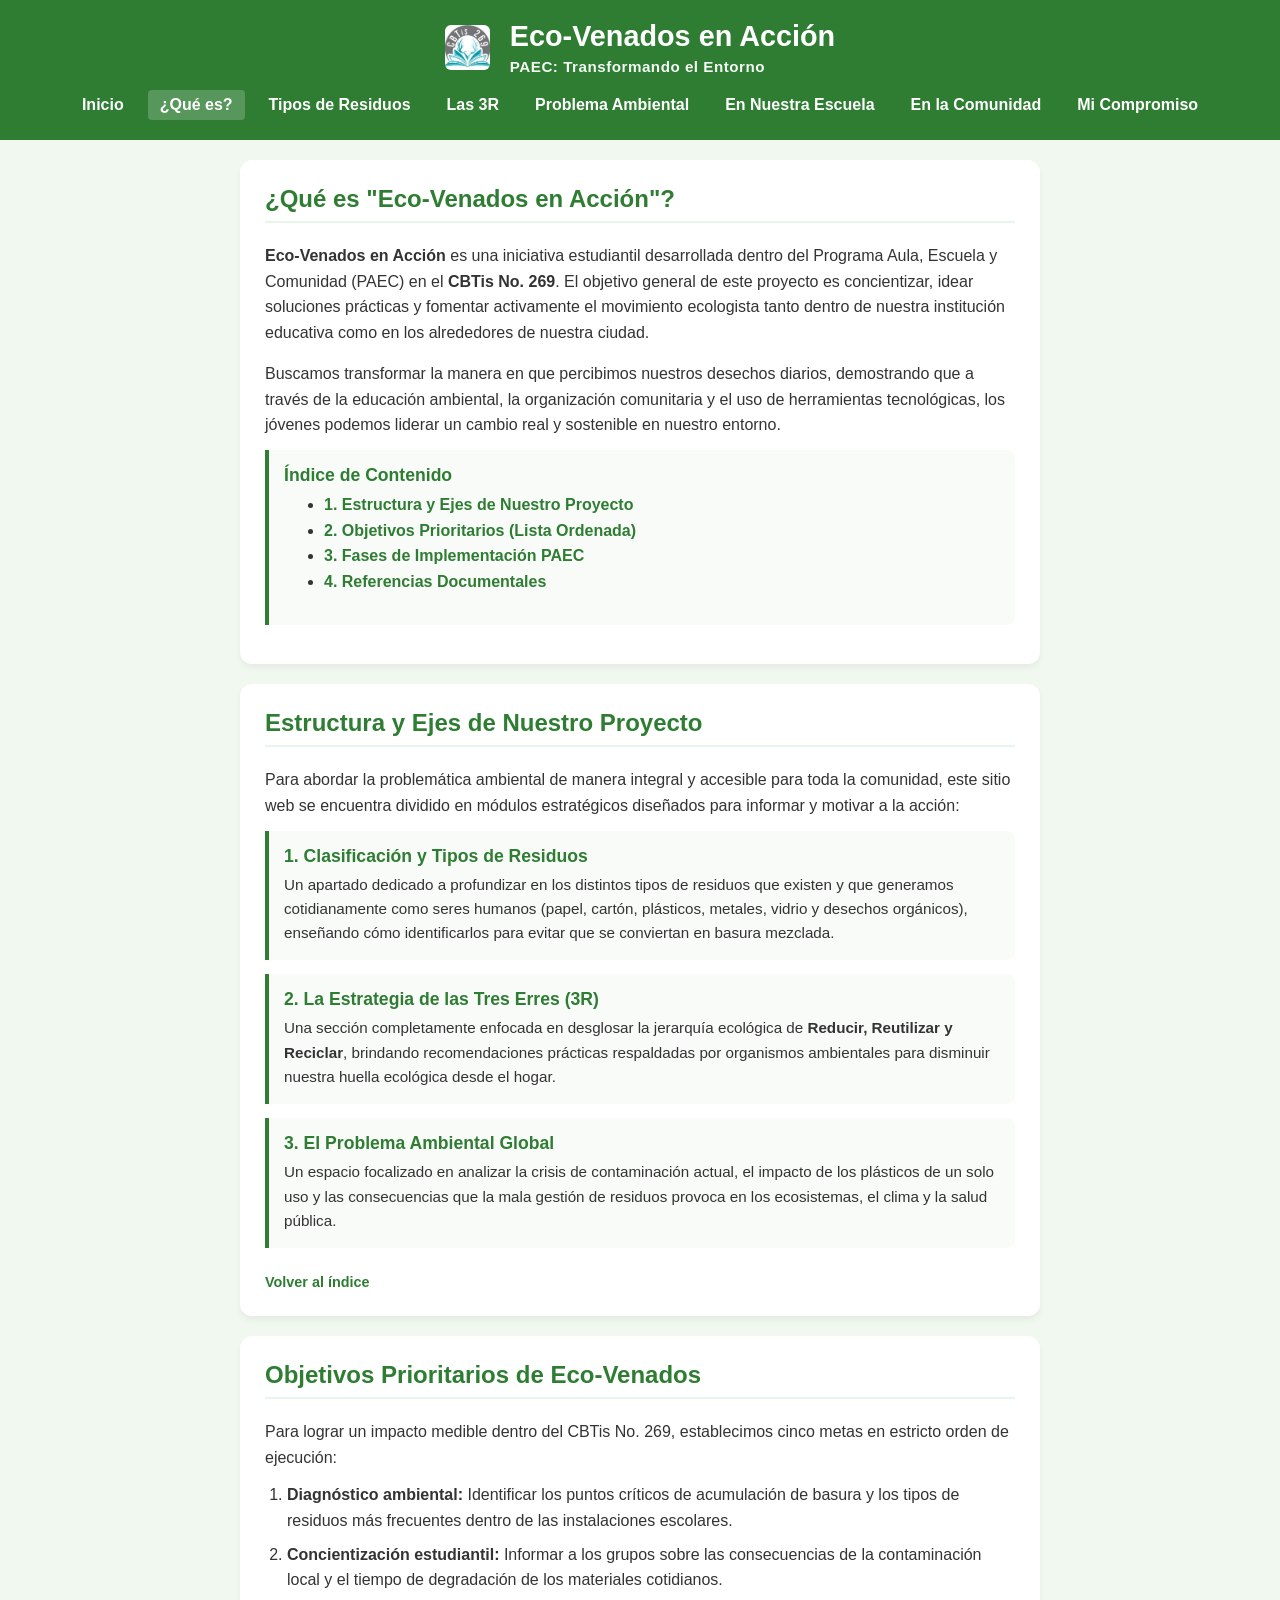
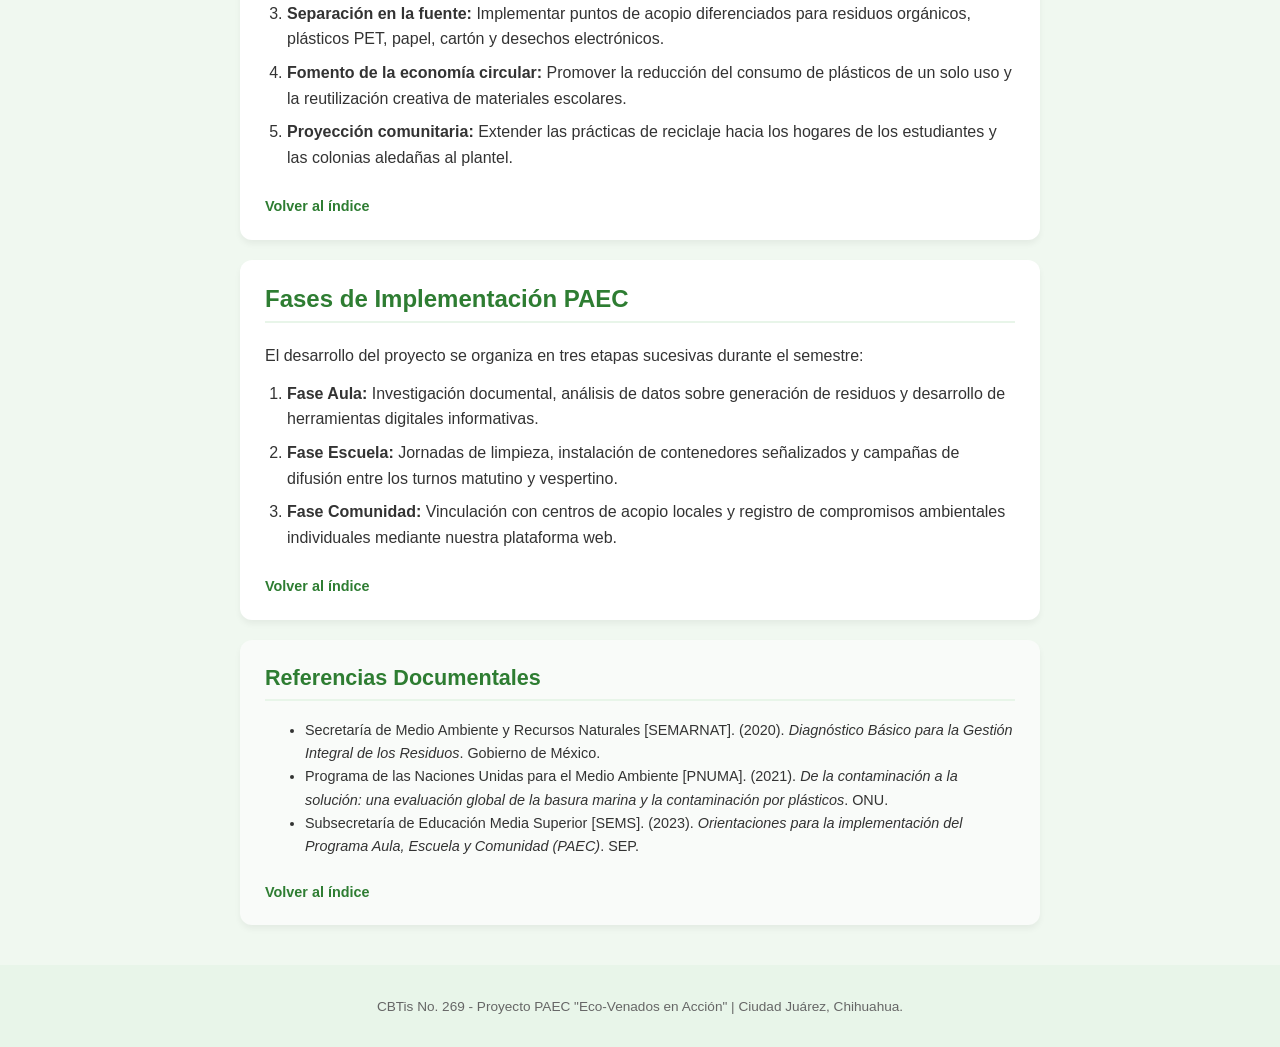
<file: que-es.html>
<!DOCTYPE html>
<html lang="es">
<head>
    <meta charset="UTF-8">
    <meta name="viewport" content="width=device-width, initial-scale=1.0">
    <title>¿Qué es? - Eco-Venados en Acción</title>
    <link rel="stylesheet" href="css/que-es.css">
    <style>
        html {
            scroll-behavior: smooth;
        }
        ol {
            line-height: 1.6;
            margin-top: 8px;
            padding-left: 22px;
        }
        ol li {
            margin-bottom: 8px;
        }
        .enlace-indice {
            color: #2e7d32;
            text-decoration: none;
            font-weight: bold;
        }
        .enlace-indice:hover {
            text-decoration: underline;
        }
        .volver-arriba {
            display: inline-block;
            margin-top: 12px;
            font-size: 0.9rem;
            color: #2e7d32;
            text-decoration: none;
            font-weight: bold;
        }
        .volver-arriba:hover {
            text-decoration: underline;
        }
    </style>
</head>
<body>
    <a name="inicio-pagina"></a>

    <header>
        <div class="header-info">
            <img src="logo-cbtis.jpg" alt="Logo CBTis 269" class="logo">
            <div class="header-textos">
                <h1>Eco-Venados en Acción</h1>
                <p class="subtitulo">PAEC: Transformando el Entorno</p>
            </div>
        </div>
        <nav>
            <a href="index.html">Inicio</a>
            <a href="que-es.html" class="active">¿Qué es?</a>
            <a href="tipos-residuos.html">Tipos de Residuos</a>
            <a href="tres-r.html">Las 3R</a>
            <a href="problema-ambiental.html">Problema Ambiental</a>
            <a href="escuela.html">En Nuestra Escuela</a>
            <a href="comunidad.html">En la Comunidad</a>
            <a href="formulario.html">Mi Compromiso</a>
        </nav>
    </header>

    <main>
        <!-- TARJETA 1: INTRODUCCIÓN E ÍNDICE CON ANCLAS INTERNAS -->
        <section class="contenido">
            <h2>¿Qué es "Eco-Venados en Acción"?</h2>
            <p><strong>Eco-Venados en Acción</strong> es una iniciativa estudiantil desarrollada dentro del Programa Aula, Escuela y Comunidad (PAEC) en el <strong>CBTis No. 269</strong>. El objetivo general de este proyecto es concientizar, idear soluciones prácticas y fomentar activamente el movimiento ecologista tanto dentro de nuestra institución educativa como en los alrededores de nuestra ciudad.</p>
            <p>Buscamos transformar la manera en que percibimos nuestros desechos diarios, demostrando que a través de la educación ambiental, la organización comunitaria y el uso de herramientas tecnológicas, los jóvenes podemos liderar un cambio real y sostenible en nuestro entorno.</p>

            <div class="modulo-card">
                <h3>Índice de Contenido</h3>
                <ul>
                    <li><a href="#estructura" class="enlace-indice">1. Estructura y Ejes de Nuestro Proyecto</a></li>
                    <li><a href="#objetivos" class="enlace-indice">2. Objetivos Prioritarios (Lista Ordenada)</a></li>
                    <li><a href="#fases" class="enlace-indice">3. Fases de Implementación PAEC</a></li>
                    <li><a href="#referencias" class="enlace-indice">4. Referencias Documentales</a></li>
                </ul>
            </div>
        </section>

        <!-- TARJETA 2: ESTRUCTURA Y EJES -->
        <a name="estructura"></a>
        <section class="contenido">
            <h2>Estructura y Ejes de Nuestro Proyecto</h2>
            <p>Para abordar la problemática ambiental de manera integral y accesible para toda la comunidad, este sitio web se encuentra dividido en módulos estratégicos diseñados para informar y motivar a la acción:</p>

            <div class="modulo-card">
                <h3>1. Clasificación y Tipos de Residuos</h3>
                <p>Un apartado dedicado a profundizar en los distintos tipos de residuos que existen y que generamos cotidianamente como seres humanos (papel, cartón, plásticos, metales, vidrio y desechos orgánicos), enseñando cómo identificarlos para evitar que se conviertan en basura mezclada.</p>
            </div>

            <div class="modulo-card">
                <h3>2. La Estrategia de las Tres Erres (3R)</h3>
                <p>Una sección completamente enfocada en desglosar la jerarquía ecológica de <strong>Reducir, Reutilizar y Reciclar</strong>, brindando recomendaciones prácticas respaldadas por organismos ambientales para disminuir nuestra huella ecológica desde el hogar.</p>
            </div>

            <div class="modulo-card">
                <h3>3. El Problema Ambiental Global</h3>
                <p>Un espacio focalizado en analizar la crisis de contaminación actual, el impacto de los plásticos de un solo uso y las consecuencias que la mala gestión de residuos provoca en los ecosistemas, el clima y la salud pública.</p>
            </div>

            <a href="#inicio-pagina" class="volver-arriba">Volver al índice</a>
        </section>

        <!-- TARJETA 3: OBJETIVOS PRIORITARIOS (LISTA ORDENADA <ol>) -->
        <a name="objetivos"></a>
        <section class="contenido">
            <h2>Objetivos Prioritarios de Eco-Venados</h2>
            <p>Para lograr un impacto medible dentro del CBTis No. 269, establecimos cinco metas en estricto orden de ejecución:</p>
            <ol>
                <li><strong>Diagnóstico ambiental:</strong> Identificar los puntos críticos de acumulación de basura y los tipos de residuos más frecuentes dentro de las instalaciones escolares.</li>
                <li><strong>Concientización estudiantil:</strong> Informar a los grupos sobre las consecuencias de la contaminación local y el tiempo de degradación de los materiales cotidianos.</li>
                <li><strong>Separación en la fuente:</strong> Implementar puntos de acopio diferenciados para residuos orgánicos, plásticos PET, papel, cartón y desechos electrónicos.</li>
                <li><strong>Fomento de la economía circular:</strong> Promover la reducción del consumo de plásticos de un solo uso y la reutilización creativa de materiales escolares.</li>
                <li><strong>Proyección comunitaria:</strong> Extender las prácticas de reciclaje hacia los hogares de los estudiantes y las colonias aledañas al plantel.</li>
            </ol>
            <a href="#inicio-pagina" class="volver-arriba">Volver al índice</a>
        </section>

        <!-- TARJETA 4: FASES PAEC (LISTA ORDENADA <ol>) -->
        <a name="fases"></a>
        <section class="contenido">
            <h2>Fases de Implementación PAEC</h2>
            <p>El desarrollo del proyecto se organiza en tres etapas sucesivas durante el semestre:</p>
            <ol>
                <li><strong>Fase Aula:</strong> Investigación documental, análisis de datos sobre generación de residuos y desarrollo de herramientas digitales informativas.</li>
                <li><strong>Fase Escuela:</strong> Jornadas de limpieza, instalación de contenedores señalizados y campañas de difusión entre los turnos matutino y vespertino.</li>
                <li><strong>Fase Comunidad:</strong> Vinculación con centros de acopio locales y registro de compromisos ambientales individuales mediante nuestra plataforma web.</li>
            </ol>
            <a href="#inicio-pagina" class="volver-arriba">Volver al índice</a>
        </section>

        <!-- TARJETA 5: REFERENCIAS -->
        <a name="referencias"></a>
        <section class="contenido referencias">
            <h2>Referencias Documentales</h2>
            <ul>
                <li>Secretaría de Medio Ambiente y Recursos Naturales [SEMARNAT]. (2020). <em>Diagnóstico Básico para la Gestión Integral de los Residuos</em>. Gobierno de México.</li>
                <li>Programa de las Naciones Unidas para el Medio Ambiente [PNUMA]. (2021). <em>De la contaminación a la solución: una evaluación global de la basura marina y la contaminación por plásticos</em>. ONU.</li>
                <li>Subsecretaría de Educación Media Superior [SEMS]. (2023). <em>Orientaciones para la implementación del Programa Aula, Escuela y Comunidad (PAEC)</em>. SEP.</li>
            </ul>
            <a href="#inicio-pagina" class="volver-arriba">Volver al índice</a>
        </section>
    </main>

    <footer>
        <p>CBTis No. 269 - Proyecto PAEC "Eco-Venados en Acción" | Ciudad Juárez, Chihuahua.</p>
    </footer>
</body>
</html>
</file>
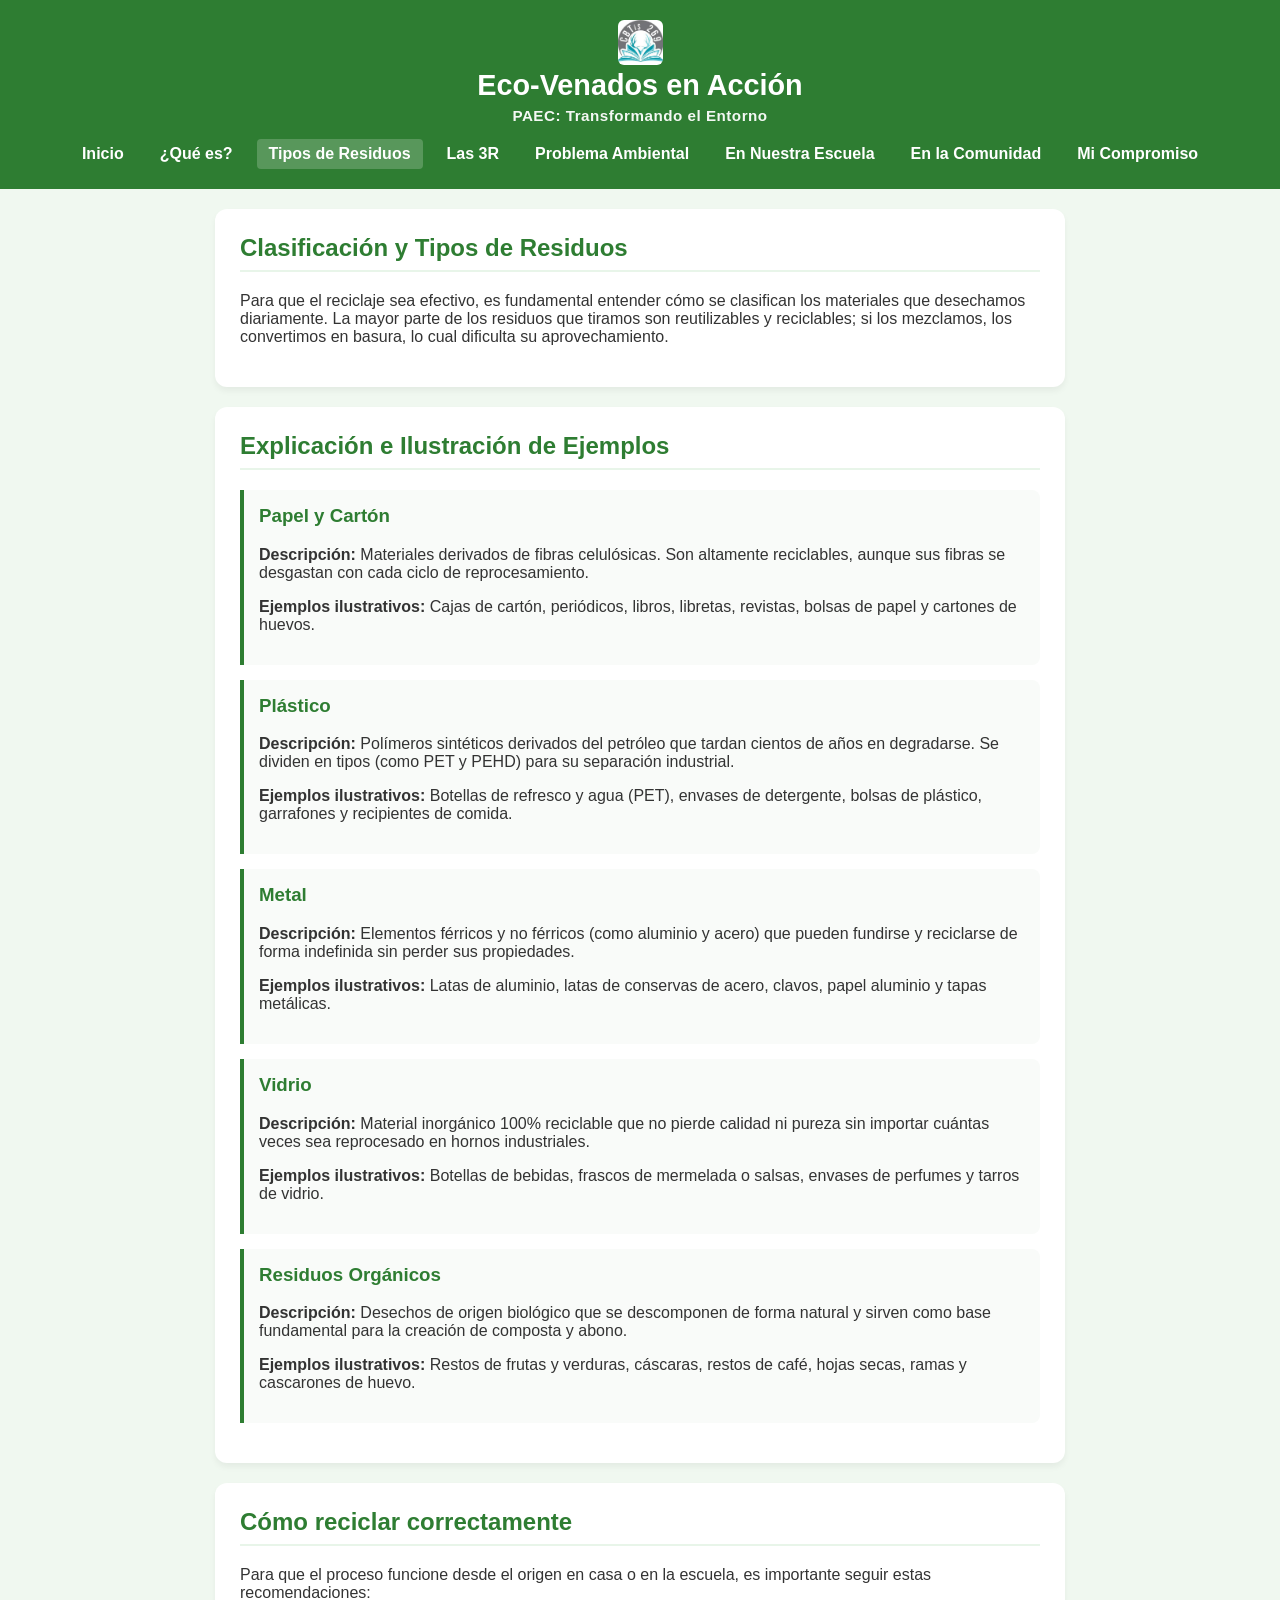
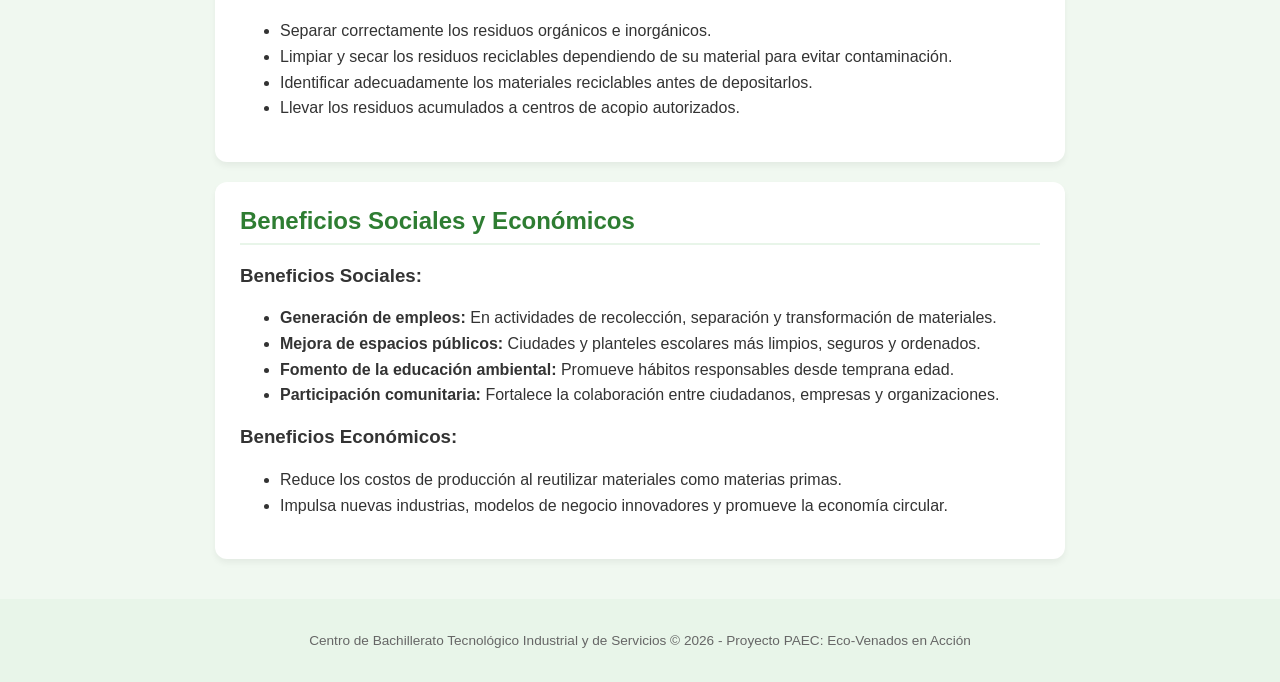
<file: tipos-residuos.html>
<!DOCTYPE html>
<html lang="es">
<head>
    <meta charset="UTF-8">
    <meta name="viewport" content="width=device-width, initial-scale=1.0">
    <title>Eco-Venados en Acción - Tipos de Residuos</title>
    <link rel="stylesheet" href="css/tipos-residuos.css">
</head>
<body>
    <header>
        <div class="header-info">
            <img src="logo-cbtis.jpg" alt="Logo CBTis" class="logo">
            <div class="header-textos">
                <h1>Eco-Venados en Acción </h1>
                <p class="subtitulo">PAEC: Transformando el Entorno</p>
            </div>
        </div>
        <nav>
            <a href="index.html">Inicio</a>
            <a href="que-es.html">¿Qué es?</a>
            <a href="tipos-residuos.html" class="active">Tipos de Residuos</a>
            <a href="tres-r.html">Las 3R</a>
            <a href="problema-ambiental.html">Problema Ambiental</a>
            <a href="escuela.html">En Nuestra Escuela</a>
            <a href="comunidad.html">En la Comunidad</a>
            <a href="formulario.html">Mi Compromiso</a>
        </nav>
    </header>

    <main>
        <section class="contenido">
            <h2>Clasificación y Tipos de Residuos</h2>
            <p>
                Para que el reciclaje sea efectivo, es fundamental entender cómo se clasifican los materiales que desechamos diariamente. 
                La mayor parte de los residuos que tiramos son reutilizables y reciclables; si los mezclamos, los convertimos en basura, 
                lo cual dificulta su aprovechamiento.
            </p>
        </section>

        <section class="contenido">
            <h2>Explicación e Ilustración de Ejemplos</h2>
            
            <div class="tipo-card">
                <h3> Papel y Cartón</h3>
                <p><strong>Descripción:</strong> Materiales derivados de fibras celulósicas. Son altamente reciclables, aunque sus fibras se desgastan con cada ciclo de reprocesamiento.</p>
                <p><strong>Ejemplos ilustrativos:</strong> Cajas de cartón, periódicos, libros, libretas, revistas, bolsas de papel y cartones de huevos.</p>
            </div>

            <div class="tipo-card">
                <h3> Plástico</h3>
                <p><strong>Descripción:</strong> Polímeros sintéticos derivados del petróleo que tardan cientos de años en degradarse. Se dividen en tipos (como PET y PEHD) para su separación industrial.</p>
                <p><strong>Ejemplos ilustrativos:</strong> Botellas de refresco y agua (PET), envases de detergente, bolsas de plástico, garrafones y recipientes de comida.</p>
            </div>

            <div class="tipo-card">
                <h3> Metal</h3>
                <p><strong>Descripción:</strong> Elementos férricos y no férricos (como aluminio y acero) que pueden fundirse y reciclarse de forma indefinida sin perder sus propiedades.</p>
                <p><strong>Ejemplos ilustrativos:</strong> Latas de aluminio, latas de conservas de acero, clavos, papel aluminio y tapas metálicas.</p>
            </div>

            <div class="tipo-card">
                <h3> Vidrio</h3>
                <p><strong>Descripción:</strong> Material inorgánico 100% reciclable que no pierde calidad ni pureza sin importar cuántas veces sea reprocesado en hornos industriales.</p>
                <p><strong>Ejemplos ilustrativos:</strong> Botellas de bebidas, frascos de mermelada o salsas, envases de perfumes y tarros de vidrio.</p>
            </div>

            <div class="tipo-card">
                <h3> Residuos Orgánicos</h3>
                <p><strong>Descripción:</strong> Desechos de origen biológico que se descomponen de forma natural y sirven como base fundamental para la creación de composta y abono.</p>
                <p><strong>Ejemplos ilustrativos:</strong> Restos de frutas y verduras, cáscaras, restos de café, hojas secas, ramas y cascarones de huevo.</p>
            </div>
        </section>

        <section class="contenido">
            <h2>Cómo reciclar correctamente</h2>
            <p>Para que el proceso funcione desde el origen en casa o en la escuela, es importante seguir estas recomendaciones:</p>
            <ul>
                <li>Separar correctamente los residuos orgánicos e inorgánicos.</li>
                <li>Limpiar y secar los residuos reciclables dependiendo de su material para evitar contaminación.</li>
                <li>Identificar adecuadamente los materiales reciclables antes de depositarlos.</li>
                <li>Llevar los residuos acumulados a centros de acopio autorizados.</li>
            </ul>
        </section>

        <section class="contenido">
            <h2>Beneficios Sociales y Económicos</h2>
            
            <h3>Beneficios Sociales:</h3>
            <ul>
                <li><strong>Generación de empleos:</strong> En actividades de recolección, separación y transformación de materiales.</li>
                <li><strong>Mejora de espacios públicos:</strong> Ciudades y planteles escolares más limpios, seguros y ordenados.</li>
                <li><strong>Fomento de la educación ambiental:</strong> Promueve hábitos responsables desde temprana edad.</li>
                <li><strong>Participación comunitaria:</strong> Fortalece la colaboración entre ciudadanos, empresas y organizaciones.</li>
            </ul>

            <h3>Beneficios Económicos:</h3>
            <ul>
                <li>Reduce los costos de producción al reutilizar materiales como materias primas.</li>
                <li>Impulsa nuevas industrias, modelos de negocio innovadores y promueve la economía circular.</li>
            </ul>
        </section>
    </main>

    <footer>
        <p>Centro de Bachillerato Tecnológico Industrial y de Servicios &copy; 2026 - Proyecto PAEC: Eco-Venados en Acción</p>
    </footer>
</body>
</html>
</file>
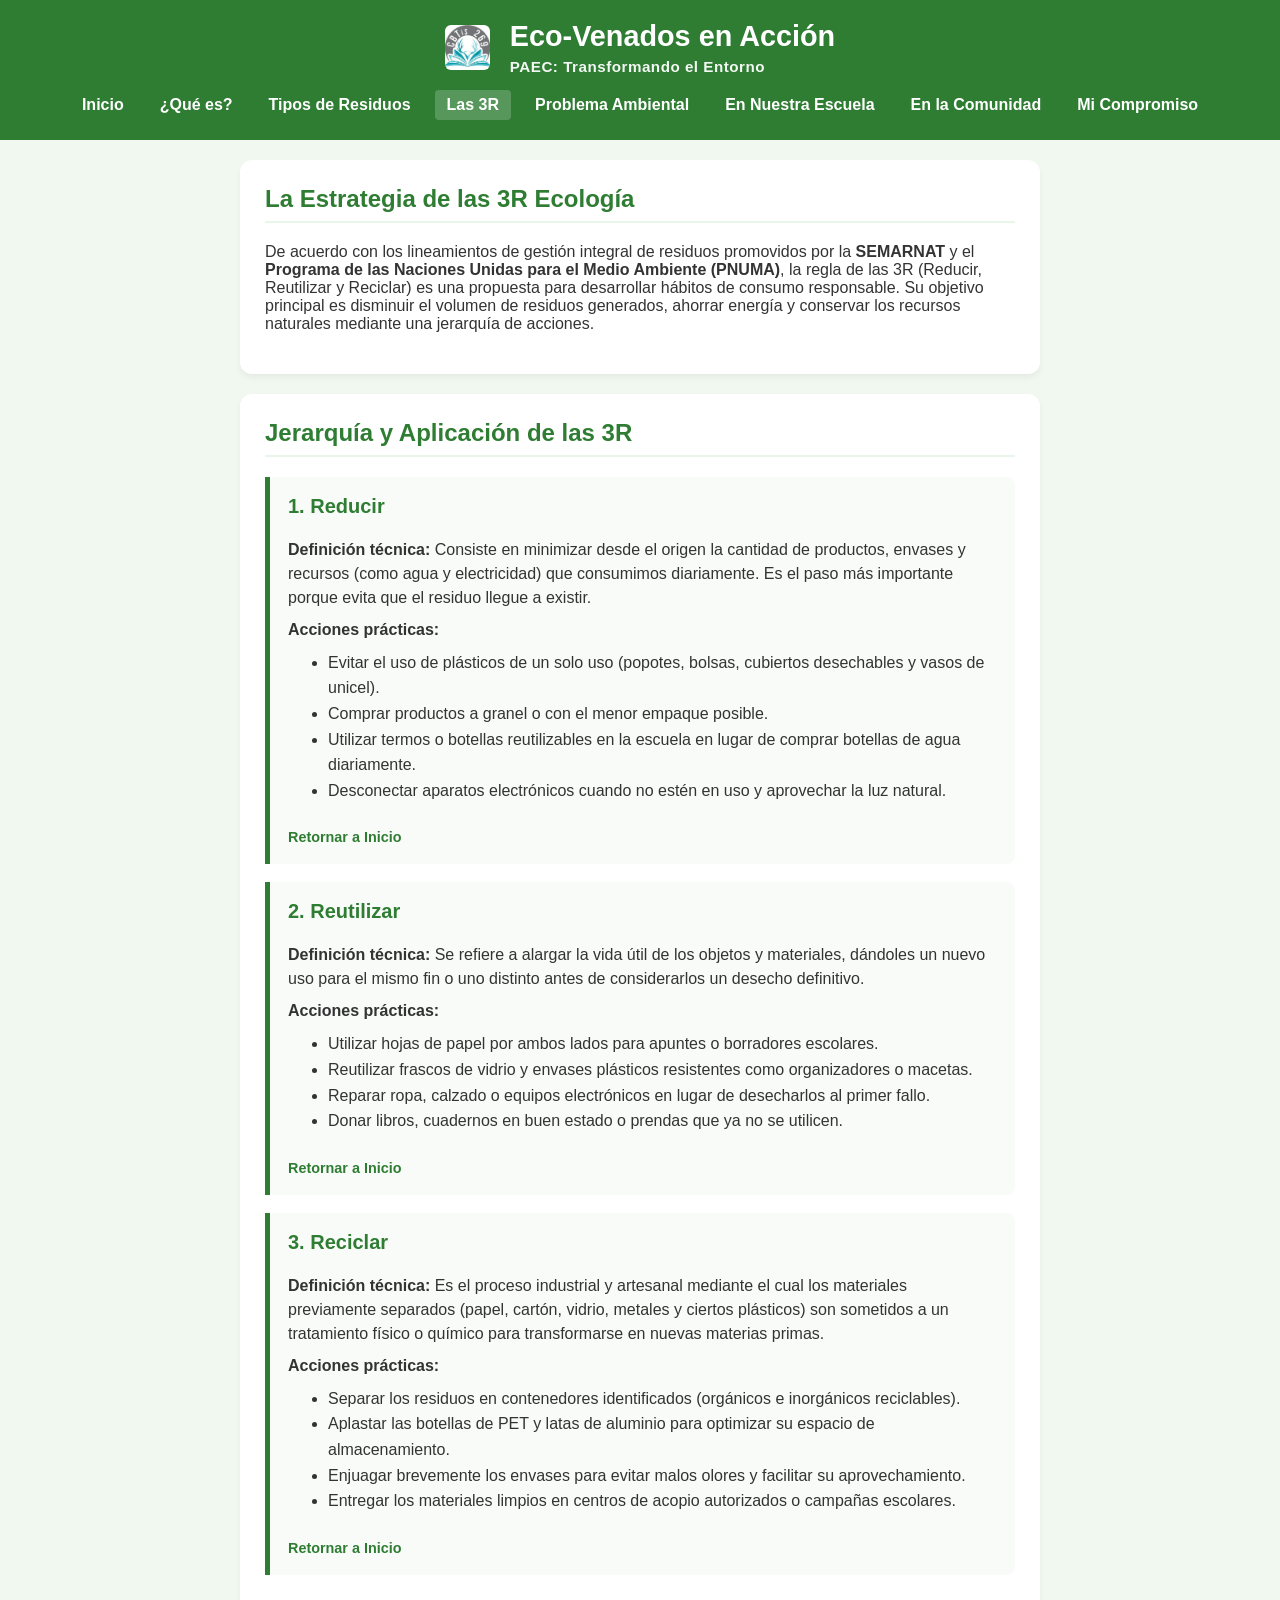
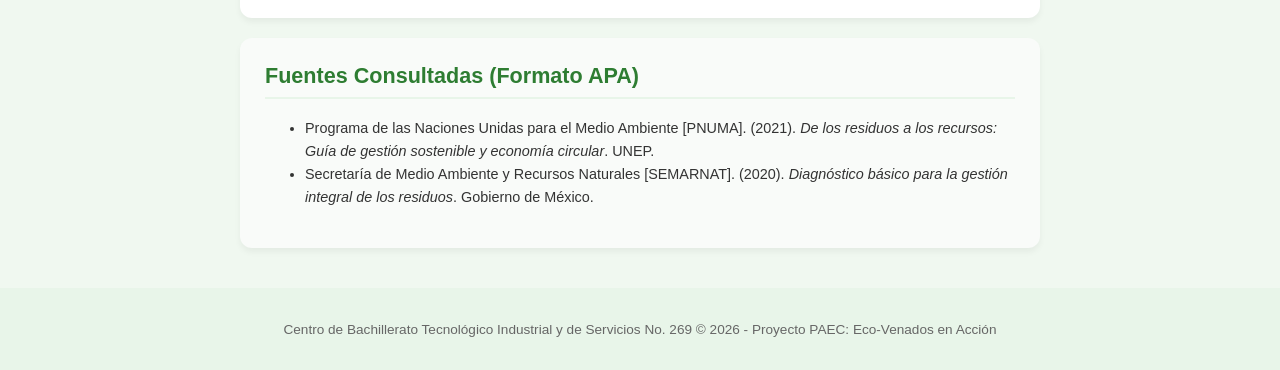
<file: tres-r.html>
<!DOCTYPE html>
<html lang="es">
<head>
    <meta charset="UTF-8">
    <meta name="viewport" content="width=device-width, initial-scale=1.0">
    <title>Eco-Venados en Acción - Las 3R</title>
    <link rel="stylesheet" href="css/tres-r.css">
    <style>
        html {
            scroll-behavior: smooth;
        }
        .btn-retornar {
            display: inline-block;
            margin-top: 10px;
            font-size: 0.9rem;
            color: #2e7d32;
            font-weight: bold;
            text-decoration: none;
        }
        .btn-retornar:hover {
            text-decoration: underline;
        }
    </style>
</head>
<body>
    <header>
        <div class="header-info">
            <img src="logo-cbtis.jpg" alt="Logo CBTis" class="logo">
            <div class="header-textos">
                <h1> Eco-Venados en Acción </h1>
                <p class="subtitulo">PAEC: Transformando el Entorno</p>
            </div>
        </div>
        <nav>
            <a href="index.html">Inicio</a>
            <a href="que-es.html">¿Qué es?</a>
            <a href="tipos-residuos.html">Tipos de Residuos</a>
            <a href="tres-r.html" class="active">Las 3R</a>
            <a href="problema-ambiental.html">Problema Ambiental</a>
            <a href="escuela.html">En Nuestra Escuela</a>
            <a href="comunidad.html">En la Comunidad</a>
            <a href="formulario.html">Mi Compromiso</a>
        </nav>
    </header>

    <main>
        <section class="contenido">
            <h2>La Estrategia de las 3R Ecología</h2>
            <p>
                De acuerdo con los lineamientos de gestión integral de residuos promovidos por la <strong>SEMARNAT</strong> y el 
                <strong>Programa de las Naciones Unidas para el Medio Ambiente (PNUMA)</strong>, la regla de las 3R (Reducir, Reutilizar y Reciclar) 
                es una propuesta para desarrollar hábitos de consumo responsable. Su objetivo principal es disminuir el volumen de residuos 
                generados, ahorrar energía y conservar los recursos naturales mediante una jerarquía de acciones.
            </p>
        </section>

        <section class="contenido">
            <h2>Jerarquía y Aplicación de las 3R</h2>

            <!-- ANCLA 1: REDUCIR -->
            <a name="reducir"></a>
            <div class="r-card">
                <h3>1. Reducir </h3>
                <p>
                    <strong>Definición técnica:</strong> Consiste en minimizar desde el origen la cantidad de productos, envases y recursos 
                    (como agua y electricidad) que consumimos diariamente. Es el paso más importante porque evita que el residuo llegue a existir.
                </p>
                <p><strong>Acciones prácticas:</strong></p>
                <ul>
                    <li>Evitar el uso de plásticos de un solo uso (popotes, bolsas, cubiertos desechables y vasos de unicel).</li>
                    <li>Comprar productos a granel o con el menor empaque posible.</li>
                    <li>Utilizar termos o botellas reutilizables en la escuela en lugar de comprar botellas de agua diariamente.</li>
                    <li>Desconectar aparatos electrónicos cuando no estén en uso y aprovechar la luz natural.</li>
                </ul>
                <a href="index.html" class="btn-retornar">Retornar a Inicio</a>
            </div>

            <!-- ANCLA 2: REUTILIZAR -->
            <a name="reutilizar"></a>
            <div class="r-card">
                <h3>2. Reutilizar </h3>
                <p>
                    <strong>Definición técnica:</strong> Se refiere a alargar la vida útil de los objetos y materiales, dándoles un nuevo uso 
                    para el mismo fin o uno distinto antes de considerarlos un desecho definitivo.
                </p>
                <p><strong>Acciones prácticas:</strong></p>
                <ul>
                    <li>Utilizar hojas de papel por ambos lados para apuntes o borradores escolares.</li>
                    <li>Reutilizar frascos de vidrio y envases plásticos resistentes como organizadores o macetas.</li>
                    <li>Reparar ropa, calzado o equipos electrónicos en lugar de desecharlos al primer fallo.</li>
                    <li>Donar libros, cuadernos en buen estado o prendas que ya no se utilicen.</li>
                </ul>
                <a href="index.html" class="btn-retornar">Retornar a Inicio</a>
            </div>

            <!-- ANCLA 3: RECICLAR -->
            <a name="reciclar"></a>
            <div class="r-card">
                <h3>3. Reciclar </h3>
                <p>
                    <strong>Definición técnica:</strong> Es el proceso industrial y artesanal mediante el cual los materiales previamente separados 
                    (papel, cartón, vidrio, metales y ciertos plásticos) son sometidos a un tratamiento físico o químico para transformarse en 
                    nuevas materias primas.
                </p>
                <p><strong>Acciones prácticas:</strong></p>
                <ul>
                    <li>Separar los residuos en contenedores identificados (orgánicos e inorgánicos reciclables).</li>
                    <li>Aplastar las botellas de PET y latas de aluminio para optimizar su espacio de almacenamiento.</li>
                    <li>Enjuagar brevemente los envases para evitar malos olores y facilitar su aprovechamiento.</li>
                    <li>Entregar los materiales limpios en centros de acopio autorizados o campañas escolares.</li>
                </ul>
                <a href="index.html" class="btn-retornar">Retornar a Inicio</a>
            </div>
        </section>

        <section class="contenido referencias">
            <h2>Fuentes Consultadas (Formato APA)</h2>
            <ul>
                <li>
                    Programa de las Naciones Unidas para el Medio Ambiente [PNUMA]. (2021). 
                    <em>De los residuos a los recursos: Guía de gestión sostenible y economía circular</em>. UNEP.
                </li>
                <li>
                    Secretaría de Medio Ambiente y Recursos Naturales [SEMARNAT]. (2020). 
                    <em>Diagnóstico básico para la gestión integral de los residuos</em>. Gobierno de México.
                </li>
            </ul>
        </section>
    </main>

    <footer>
        <p>Centro de Bachillerato Tecnológico Industrial y de Servicios No. 269 &copy; 2026 - Proyecto PAEC: Eco-Venados en Acción</p>
    </footer>
</body>
</html>
</file>
<file: css/comunidad.css>
* {
    box-sizing: border-box;
}

html {
    scroll-behavior: smooth;
}

body {
    margin: 0;
    font-family: Arial, sans-serif;
    background-color: #f0f8f0;
    color: #333;
}

header {
    background-color: #2e7d32;
    color: white;
    padding: 20px 15px;
    text-align: center;
}

.header-info {
    display: flex;
    align-items: center;
    justify-content: center;
    gap: 20px;
    margin-bottom: 15px;
}

.logo {
    height: 45px;
    width: auto;
    border-radius: 6px;
    object-fit: contain;
}

.header-textos {
    text-align: left;
}

.header-textos h1 {
    margin: 0 0 5px 0;
    font-size: 1.8rem;
}

.subtitulo {
    margin: 0;
    font-size: 0.95rem;
    opacity: 0.95;
    font-weight: bold;
    letter-spacing: 0.5px;
}

nav {
    display: flex;
    justify-content: center;
    flex-wrap: wrap;
    gap: 12px;
    margin-top: 10px;
}

nav a {
    color: white;
    text-decoration: none;
    font-weight: bold;
    padding: 6px 12px;
    border-radius: 4px;
    transition: background 0.2s ease;
}

nav a:hover, nav a.active {
    background-color: rgba(255, 255, 255, 0.2);
}

.contenido {
    background: white;
    max-width: 800px;
    margin: 20px auto;
    padding: 25px;
    border-radius: 12px;
    box-shadow: 0 4px 6px rgba(0,0,0,0.05);
}

.contenido h2 {
    color: #2e7d32;
    border-bottom: 2px solid #e8f5e9;
    padding-bottom: 8px;
    margin-top: 0;
}

.contenido p {
    line-height: 1.6;
    margin-bottom: 12px;
}

.modulo-card {
    background: #f9fbf9;
    border-left: 4px solid #2e7d32;
    padding: 15px;
    margin-bottom: 14px;
    border-radius: 0 8px 8px 0;
}

.modulo-card h3 {
    margin: 0 0 6px 0;
    color: #2e7d32;
    font-size: 1.1rem;
}

.modulo-card p {
    margin: 0;
    font-size: 0.95rem;
}

ul {
    line-height: 1.6;
    margin-top: 5px;
}

ol {
    line-height: 1.6;
    margin-top: 8px;
    padding-left: 22px;
}

ol li {
    margin-bottom: 8px;
}

.enlace-indice {
    color: #2e7d32;
    text-decoration: none;
    font-weight: bold;
}

.enlace-indice:hover {
    text-decoration: underline;
}

/* Galería 2x2 para las evidencias de la jornada comunitaria */
.galeria-evidencia {
    display: grid;
    grid-template-columns: repeat(auto-fit, minmax(300px, 1fr));
    gap: 16px;
    margin: 18px 0;
}

.foto-card {
    background: #f9fbf9;
    border: 1px solid #e0ece0;
    border-radius: 8px;
    padding: 10px;
    text-align: center;
}

.foto-card img {
    width: 100%;
    height: 230px;
    object-fit: cover;
    border-radius: 6px;
    display: block;
}

.pie-imagen {
    font-size: 0.85rem;
    color: #555;
    margin-top: 8px;
    margin-bottom: 0;
    font-style: italic;
}

.volver-arriba {
    display: inline-block;
    margin-top: 12px;
    font-size: 0.9rem;
    color: #2e7d32;
    text-decoration: none;
    font-weight: bold;
}

.volver-arriba:hover {
    text-decoration: underline;
}

footer {
    text-align: center;
    padding: 20px;
    font-size: 0.85rem;
    color: #666;
    background-color: #e8f5e9;
    margin-top: 40px;
}
</file>
<file: css/escuela.css>
* {
    box-sizing: border-box;
}

html {
    scroll-behavior: smooth;
}

body {
    margin: 0;
    font-family: Arial, sans-serif;
    background-color: #f0f8f0;
    color: #333;
}

header {
    background-color: #2e7d32;
    color: white;
    padding: 20px 15px;
    text-align: center;
}

.header-info {
    display: flex;
    align-items: center;
    justify-content: center;
    gap: 20px;
    margin-bottom: 15px;
}

.logo {
    height: 45px;
    width: auto;
    border-radius: 6px;
    object-fit: contain;
}

.header-textos {
    text-align: left;
}

.header-textos h1 {
    margin: 0 0 5px 0;
    font-size: 1.8rem;
}

.subtitulo {
    margin: 0;
    font-size: 0.95rem;
    opacity: 0.95;
    font-weight: bold;
    letter-spacing: 0.5px;
}

nav {
    display: flex;
    justify-content: center;
    flex-wrap: wrap;
    gap: 12px;
    margin-top: 10px;
}

nav a {
    color: white;
    text-decoration: none;
    font-weight: bold;
    padding: 6px 12px;
    border-radius: 4px;
    transition: background 0.2s ease;
}

nav a:hover, nav a.active {
    background-color: rgba(255, 255, 255, 0.2);
}

.contenido {
    background: white;
    max-width: 800px;
    margin: 20px auto;
    padding: 25px;
    border-radius: 12px;
    box-shadow: 0 4px 6px rgba(0,0,0,0.05);
}

.contenido h2 {
    color: #2e7d32;
    border-bottom: 2px solid #e8f5e9;
    padding-bottom: 8px;
    margin-top: 0;
}

.contenido p {
    line-height: 1.6;
    margin-bottom: 12px;
}

.modulo-card {
    background: #f9fbf9;
    border-left: 4px solid #2e7d32;
    padding: 15px;
    margin-bottom: 14px;
    border-radius: 0 8px 8px 0;
}

.modulo-card h3 {
    margin: 0 0 6px 0;
    color: #2e7d32;
    font-size: 1.1rem;
}

.modulo-card p {
    margin: 0;
    font-size: 0.95rem;
}

ul {
    line-height: 1.6;
    margin-top: 5px;
}

ol {
    line-height: 1.6;
    margin-top: 8px;
    padding-left: 22px;
}

ol li {
    margin-bottom: 8px;
}

.enlace-indice {
    color: #2e7d32;
    text-decoration: none;
    font-weight: bold;
}

.enlace-indice:hover {
    text-decoration: underline;
}

/* Galería 2x2 para las evidencias fotográficas */
.galeria-evidencia {
    display: grid;
    grid-template-columns: repeat(auto-fit, minmax(300px, 1fr));
    gap: 16px;
    margin: 18px 0;
}

.foto-card {
    background: #f9fbf9;
    border: 1px solid #e0ece0;
    border-radius: 8px;
    padding: 10px;
    text-align: center;
}

.foto-card img {
    width: 100%;
    height: 230px;
    object-fit: cover;
    border-radius: 6px;
    display: block;
}

.pie-imagen {
    font-size: 0.85rem;
    color: #555;
    margin-top: 8px;
    margin-bottom: 0;
    font-style: italic;
}

.volver-arriba {
    display: inline-block;
    margin-top: 12px;
    font-size: 0.9rem;
    color: #2e7d32;
    text-decoration: none;
    font-weight: bold;
}

.volver-arriba:hover {
    text-decoration: underline;
}

footer {
    text-align: center;
    padding: 20px;
    font-size: 0.85rem;
    color: #666;
    background-color: #e8f5e9;
    margin-top: 40px;
}
</file>
<file: css/formulario.css>
* {
    box-sizing: border-box;
}

body {
    margin: 0;
    font-family: Arial, sans-serif;
    background-color: #f0f8f0;
    color: #333;
}

header {
    background-color: #2e7d32;
    color: white;
    padding: 15px;
    text-align: center;
}

.header-info {
    display: flex;
    align-items: center;
    justify-content: center;
    gap: 15px;
    margin-bottom: 10px;
}

.logo {
    height: 45px; 
    width: auto;
    border-radius: 6px;
    object-fit: contain;
}
header h1 {
    margin: 0;
    font-size: 1.8rem;
}

.subtitulo {
    margin: 2px 0 0 0;
    font-size: 0.9rem;
    opacity: 0.9;
}

nav {
    display: flex;
    justify-content: center;
    flex-wrap: wrap;
    gap: 12px;
    margin-top: 10px;
}

nav a {
    color: white;
    text-decoration: none;
    font-weight: bold;
    padding: 6px 12px;
    border-radius: 4px;
    transition: background 0.2s ease;
}

nav a:hover, nav a.active {
    background-color: rgba(255, 255, 255, 0.2);
}

.contenido {
    background: white;
    max-width: 800px;
    margin: 30px auto;
    padding: 30px;
    border-radius: 12px;
    box-shadow: 0 4px 10px rgba(0,0,0,0.05);
}

.eco-form .form-group {
    margin-bottom: 20px;
}

.eco-form label {
    display: block;
    font-weight: bold;
    margin-bottom: 8px;
    color: #2e7d32;
}

.eco-form input[type="text"],
.eco-form input[type="number"],
.eco-form select,
.eco-form textarea {
    width: 100%;
    padding: 10px;
    border: 1px solid #ccc;
    border-radius: 6px;
    font-size: 1rem;
}

.eco-form textarea {
    resize: vertical;
}

.radio-group {
    display: flex;
    gap: 20px;
    margin-top: 5px;
}

.radio-group label {
    font-weight: normal;
    color: #333;
    cursor: pointer;
}

.reto-especial {
    background: #e8f5e9;
    padding: 15px;
    border-radius: 8px;
    border-left: 5px solid #2e7d32;
}

.reto-especial h3 {
    margin-top: 0;
    color: #2e7d32;
    font-size: 1.1rem;
}

.btn-enviar, .btn-volver {
    background-color: #2e7d32;
    color: white;
    border: none;
    padding: 12px 25px;
    font-size: 1rem;
    font-weight: bold;
    border-radius: 6px;
    cursor: pointer;
    text-decoration: none;
    display: inline-block;
    transition: background 0.2s;
}

.btn-enviar:hover, .btn-volver:hover {
    background-color: #1b5e20;
}

/* Estilos para la tarjeta de resultado */
.saludo {
    font-size: 1.2rem;
    color: #2e7d32;
}

.resumen-datos {
    background: #f9fbf9;
    padding: 15px;
    border-radius: 8px;
    border: 1px solid #e0e0e0;
    margin: 15px 0;
}

.compromiso-resaltado {
    color: #2e7d32;
    font-weight: bold;
}

.reto-output {
    background: #e8f5e9;
    padding: 15px;
    border-radius: 8px;
    margin-top: 15px;
}

footer {
    text-align: center;
    padding: 20px;
    font-size: 0.85rem;
    color: #666;
}
</file>
<file: css/problema-ambiental.css>
* {
    box-sizing: border-box;
}

html {
    scroll-behavior: smooth;
}

body {
    margin: 0;
    font-family: Arial, sans-serif;
    background-color: #f0f8f0;
    color: #333;
}

header {
    background-color: #2e7d32;
    color: white;
    padding: 20px 15px;
    text-align: center;
}

.header-info {
    display: flex;
    align-items: center;
    justify-content: center;
    gap: 20px;
    margin-bottom: 15px;
}

.logo {
    height: 45px;
    width: auto;
    border-radius: 6px;
    object-fit: contain;
}

.header-textos {
    text-align: left;
}

.header-textos h1 {
    margin: 0 0 5px 0;
    font-size: 1.8rem;
}

.subtitulo {
    margin: 0;
    font-size: 0.95rem;
    opacity: 0.95;
    font-weight: bold;
    letter-spacing: 0.5px;
}

nav {
    display: flex;
    justify-content: center;
    flex-wrap: wrap;
    gap: 12px;
    margin-top: 10px;
}

nav a {
    color: white;
    text-decoration: none;
    font-weight: bold;
    padding: 6px 12px;
    border-radius: 4px;
    transition: background 0.2s ease;
}

nav a:hover, nav a.active {
    background-color: rgba(255, 255, 255, 0.2);
}

.contenido {
    background: white;
    max-width: 800px;
    margin: 20px auto;
    padding: 25px;
    border-radius: 12px;
    box-shadow: 0 4px 6px rgba(0,0,0,0.05);
}

.contenido h2 {
    color: #2e7d32;
    border-bottom: 2px solid #e8f5e9;
    padding-bottom: 8px;
    margin-top: 0;
}

.contenido p {
    line-height: 1.6;
    margin-bottom: 12px;
}

.modulo-card {
    background: #f9fbf9;
    border-left: 4px solid #2e7d32;
    padding: 15px;
    margin-bottom: 14px;
    border-radius: 0 8px 8px 0;
}

.modulo-card h3 {
    margin: 0 0 6px 0;
    color: #2e7d32;
    font-size: 1.1rem;
}

.modulo-card p {
    margin: 0;
    font-size: 0.95rem;
}

ul {
    line-height: 1.6;
    margin-top: 5px;
}

ol {
    line-height: 1.6;
    margin-top: 8px;
    padding-left: 22px;
}

ol li {
    margin-bottom: 8px;
}

.enlace-indice {
    color: #2e7d32;
    text-decoration: none;
    font-weight: bold;
}

.enlace-indice:hover {
    text-decoration: underline;
}

.diagrama-box {
    margin: 18px 0;
    text-align: center;
    background: #f9fbf9;
    padding: 12px;
    border-radius: 8px;
    border: 1px solid #e0ece0;
}

.diagrama-box img {
    max-width: 100%;
    height: auto;
    border-radius: 6px;
}

.pie-imagen {
    font-size: 0.85rem;
    color: #555;
    margin-top: 8px;
    margin-bottom: 0;
    font-style: italic;
}

.volver-arriba {
    display: inline-block;
    margin-top: 12px;
    font-size: 0.9rem;
    color: #2e7d32;
    text-decoration: none;
    font-weight: bold;
}

.volver-arriba:hover {
    text-decoration: underline;
}

.referencias {
    background: #f9fbf9;
    font-size: 0.9rem;
}

footer {
    text-align: center;
    padding: 20px;
    font-size: 0.85rem;
    color: #666;
    background-color: #e8f5e9;
    margin-top: 40px;
}
</file>
<file: css/que-es.css>
* {
    box-sizing: border-box;
}

body {
    margin: 0;
    font-family: Arial, sans-serif;
    background-color: #f0f8f0;
    color: #333;
}

header {
    background-color: #2e7d32;
    color: white;
    padding: 20px 15px;
    text-align: center;
}

.header-info {
    display: flex;
    align-items: center;
    justify-content: center;
    gap: 20px;
    margin-bottom: 15px;
}

.logo {
    height: 45px;
    width: auto;
    border-radius: 6px;
    object-fit: contain;
}

.header-textos {
    text-align: left;
}

.header-textos h1 {
    margin: 0 0 5px 0;
    font-size: 1.8rem;
}

.subtitulo {
    margin: 0;
    font-size: 0.95rem;
    opacity: 0.95;
    font-weight: bold;
    letter-spacing: 0.5px;
}

nav {
    display: flex;
    justify-content: center;
    flex-wrap: wrap;
    gap: 12px;
    margin-top: 10px;
}

nav a {
    color: white;
    text-decoration: none;
    font-weight: bold;
    padding: 6px 12px;
    border-radius: 4px;
    transition: background 0.2s ease;
}

nav a:hover, nav a.active {
    background-color: rgba(255, 255, 255, 0.2);
}

.contenido {
    background: white;
    max-width: 800px;
    margin: 20px auto;
    padding: 25px;
    border-radius: 12px;
    box-shadow: 0 4px 6px rgba(0,0,0,0.05);
}

.contenido h2 {
    color: #2e7d32;
    border-bottom: 2px solid #e8f5e9;
    padding-bottom: 8px;
    margin-top: 0;
}

.contenido p {
    line-height: 1.6;
    margin-bottom: 12px;
}

.modulo-card {
    background: #f9fbf9;
    border-left: 4px solid #2e7d32;
    padding: 15px;
    margin-bottom: 14px;
    border-radius: 0 8px 8px 0;
}

.modulo-card h3 {
    margin: 0 0 6px 0;
    color: #2e7d32;
    font-size: 1.1rem;
}

.modulo-card p {
    margin: 0;
    font-size: 0.95rem;
}

ul {
    line-height: 1.6;
    margin-top: 5px;
}

.referencias {
    background: #f9fbf9;
    font-size: 0.9rem;
}

footer {
    text-align: center;
    padding: 20px;
    font-size: 0.85rem;
    color: #666;
    background-color: #e8f5e9;
    margin-top: 40px;
}
</file>
<file: css/tipos-residuos.css>
body {
    margin: 0;
    font-family: Arial, sans-serif;
    background-color: #f0f8f0;
    color: #333;
}

header {
    background-color: #2e7d32;
    color: white;
    padding: 20px 15px;
    text-align: center;
}

.header-info h1 {
    margin: 0 0 5px 0;
    font-size: 1.8rem;
}

.subtitulo {
    margin: 0 0 15px 0;
    font-size: 0.95rem;
    opacity: 0.95;
    font-weight: bold;
    letter-spacing: 0.5px;
}

nav {
    display: flex;
    justify-content: center;
    flex-wrap: wrap;
    gap: 12px;
    margin-top: 10px;
}

nav a {
    color: white;
    text-decoration: none;
    font-weight: bold;
    padding: 6px 12px;
    border-radius: 4px;
    transition: background 0.2s ease;
}

nav a:hover, nav a.active {
    background-color: rgba(255, 255, 255, 0.2);
}

.contenido {
    background: white;
    max-width: 800px;
    margin: 20px auto;
    padding: 25px;
    border-radius: 12px;
    box-shadow: 0 4px 6px rgba(0,0,0,0.05);
}

.contenido h2 {
    color: #2e7d32;
    border-bottom: 2px solid #e8f5e9;
    padding-bottom: 8px;
    margin-top: 0;
}

.tipo-card {
    background: #f9fbf9;
    border-left: 4px solid #2e7d32;
    padding: 15px;
    margin-bottom: 15px;
    border-radius: 0 8px 8px 0;
}

.tipo-card h3 {
    margin-top: 0;
    color: #2e7d32;
}

ul {
    line-height: 1.6;
}

footer {
    text-align: center;
    padding: 20px;
    font-size: 0.85rem;
    color: #666;
    background-color: #e8f5e9;
    margin-top: 40px;
}
.logo {
    height: 45px; 
    width: auto;
    border-radius: 6px;
    object-fit: contain;
}
</file>
<file: css/tres-r.css>
* {
    box-sizing: border-box;
}

body {
    margin: 0;
    font-family: Arial, sans-serif;
    background-color: #f0f8f0;
    color: #333;
}

header {
    background-color: #2e7d32;
    color: white;
    padding: 20px 15px;
    text-align: center;
}

.header-info {
    display: flex;
    align-items: center;
    justify-content: center;
    gap: 20px;
    margin-bottom: 15px;
}

.logo {
    height: 45px;
    width: auto;
    border-radius: 6px;
    object-fit: contain;
}

.header-textos {
    text-align: left;
}

.header-textos h1 {
    margin: 0 0 5px 0;
    font-size: 1.8rem;
}

.subtitulo {
    margin: 0;
    font-size: 0.95rem;
    opacity: 0.95;
    font-weight: bold;
    letter-spacing: 0.5px;
}

nav {
    display: flex;
    justify-content: center;
    flex-wrap: wrap;
    gap: 12px;
    margin-top: 10px;
}

nav a {
    color: white;
    text-decoration: none;
    font-weight: bold;
    padding: 6px 12px;
    border-radius: 4px;
    transition: background 0.2s ease;
}

nav a:hover, nav a.active {
    background-color: rgba(255, 255, 255, 0.2);
}

.contenido {
    background: white;
    max-width: 800px;
    margin: 20px auto;
    padding: 25px;
    border-radius: 12px;
    box-shadow: 0 4px 6px rgba(0,0,0,0.05);
}

.contenido h2 {
    color: #2e7d32;
    border-bottom: 2px solid #e8f5e9;
    padding-bottom: 8px;
    margin-top: 0;
}

.r-card {
    background: #f9fbf9;
    border-left: 5px solid #2e7d32;
    padding: 18px;
    margin-bottom: 18px;
    border-radius: 0 8px 8px 0;
}

.r-card h3 {
    margin-top: 0;
    color: #2e7d32;
    font-size: 1.25rem;
}

.r-card p {
    line-height: 1.5;
    margin: 8px 0;
}

ul {
    line-height: 1.6;
    margin-top: 5px;
}

.referencias {
    background: #f9fbf9;
    font-size: 0.9rem;
}

footer {
    text-align: center;
    padding: 20px;
    font-size: 0.85rem;
    color: #666;
    background-color: #e8f5e9;
    margin-top: 40px;
}
</file>
